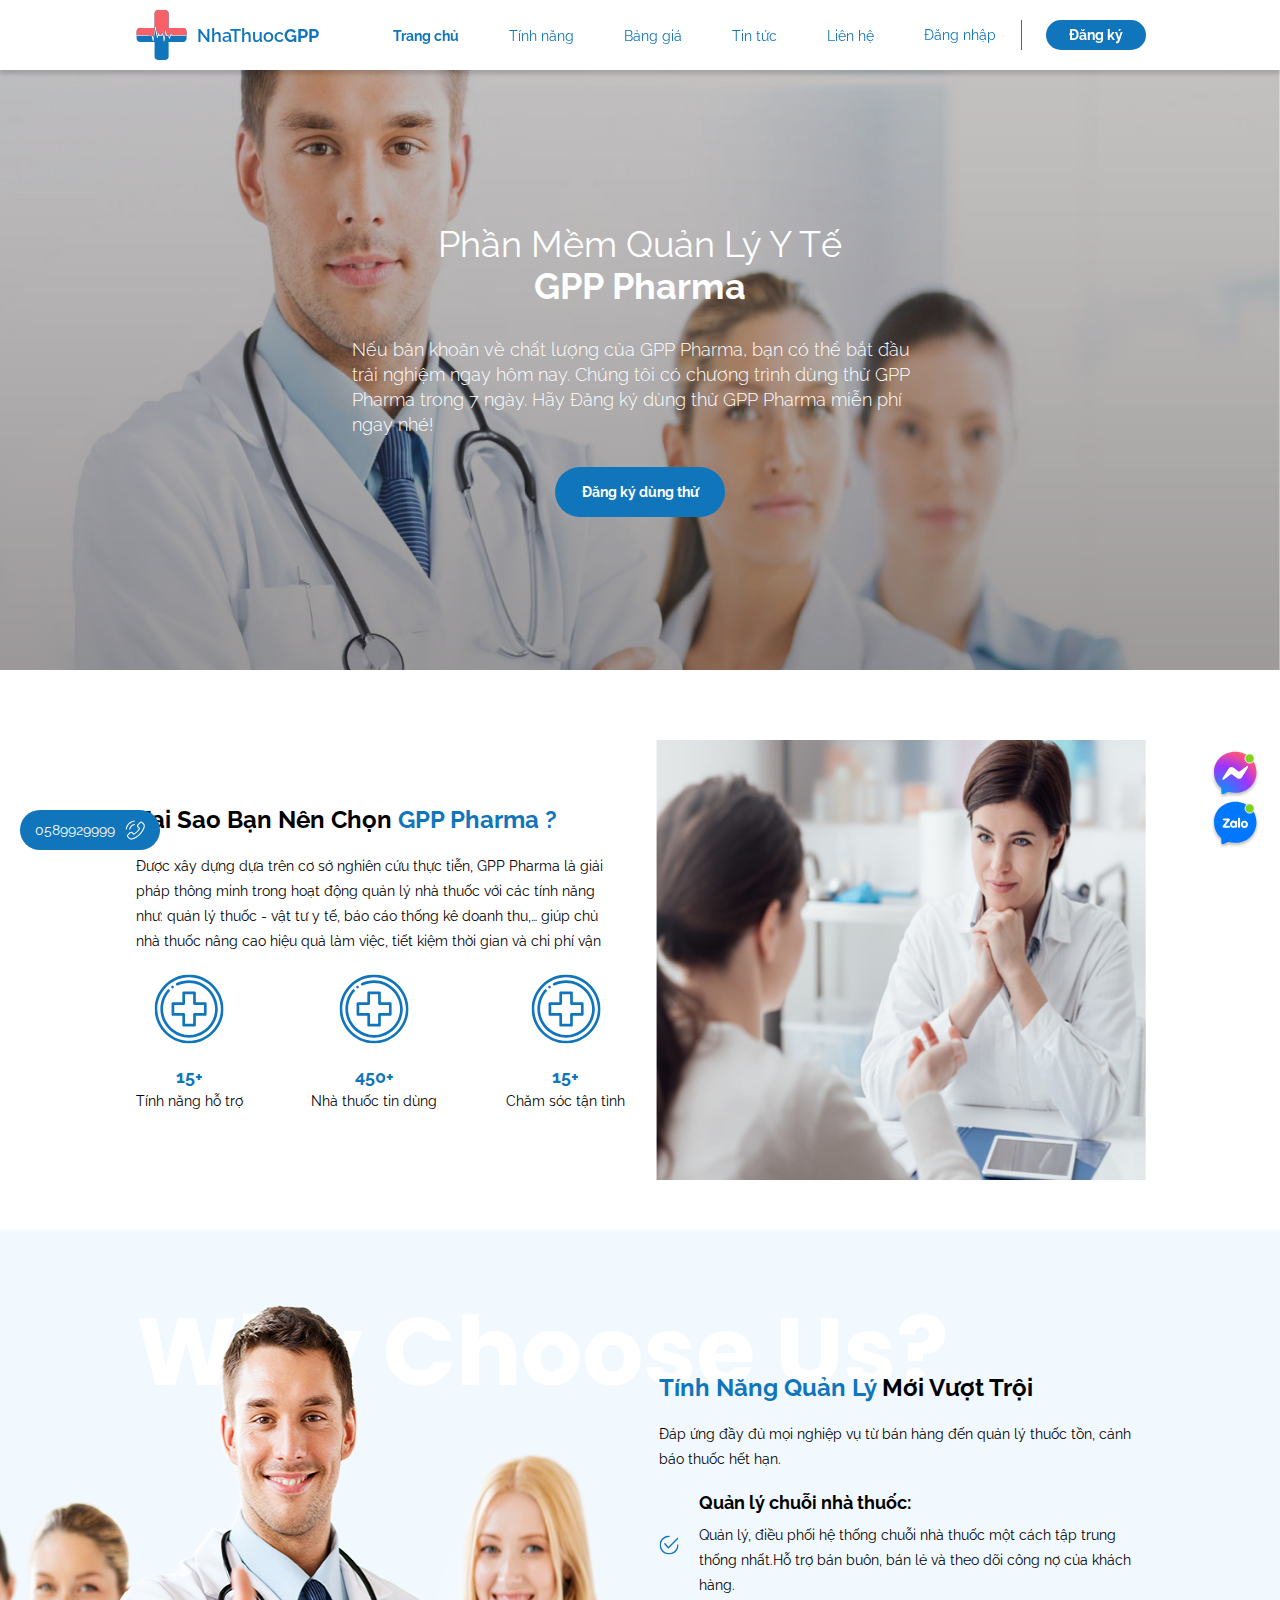
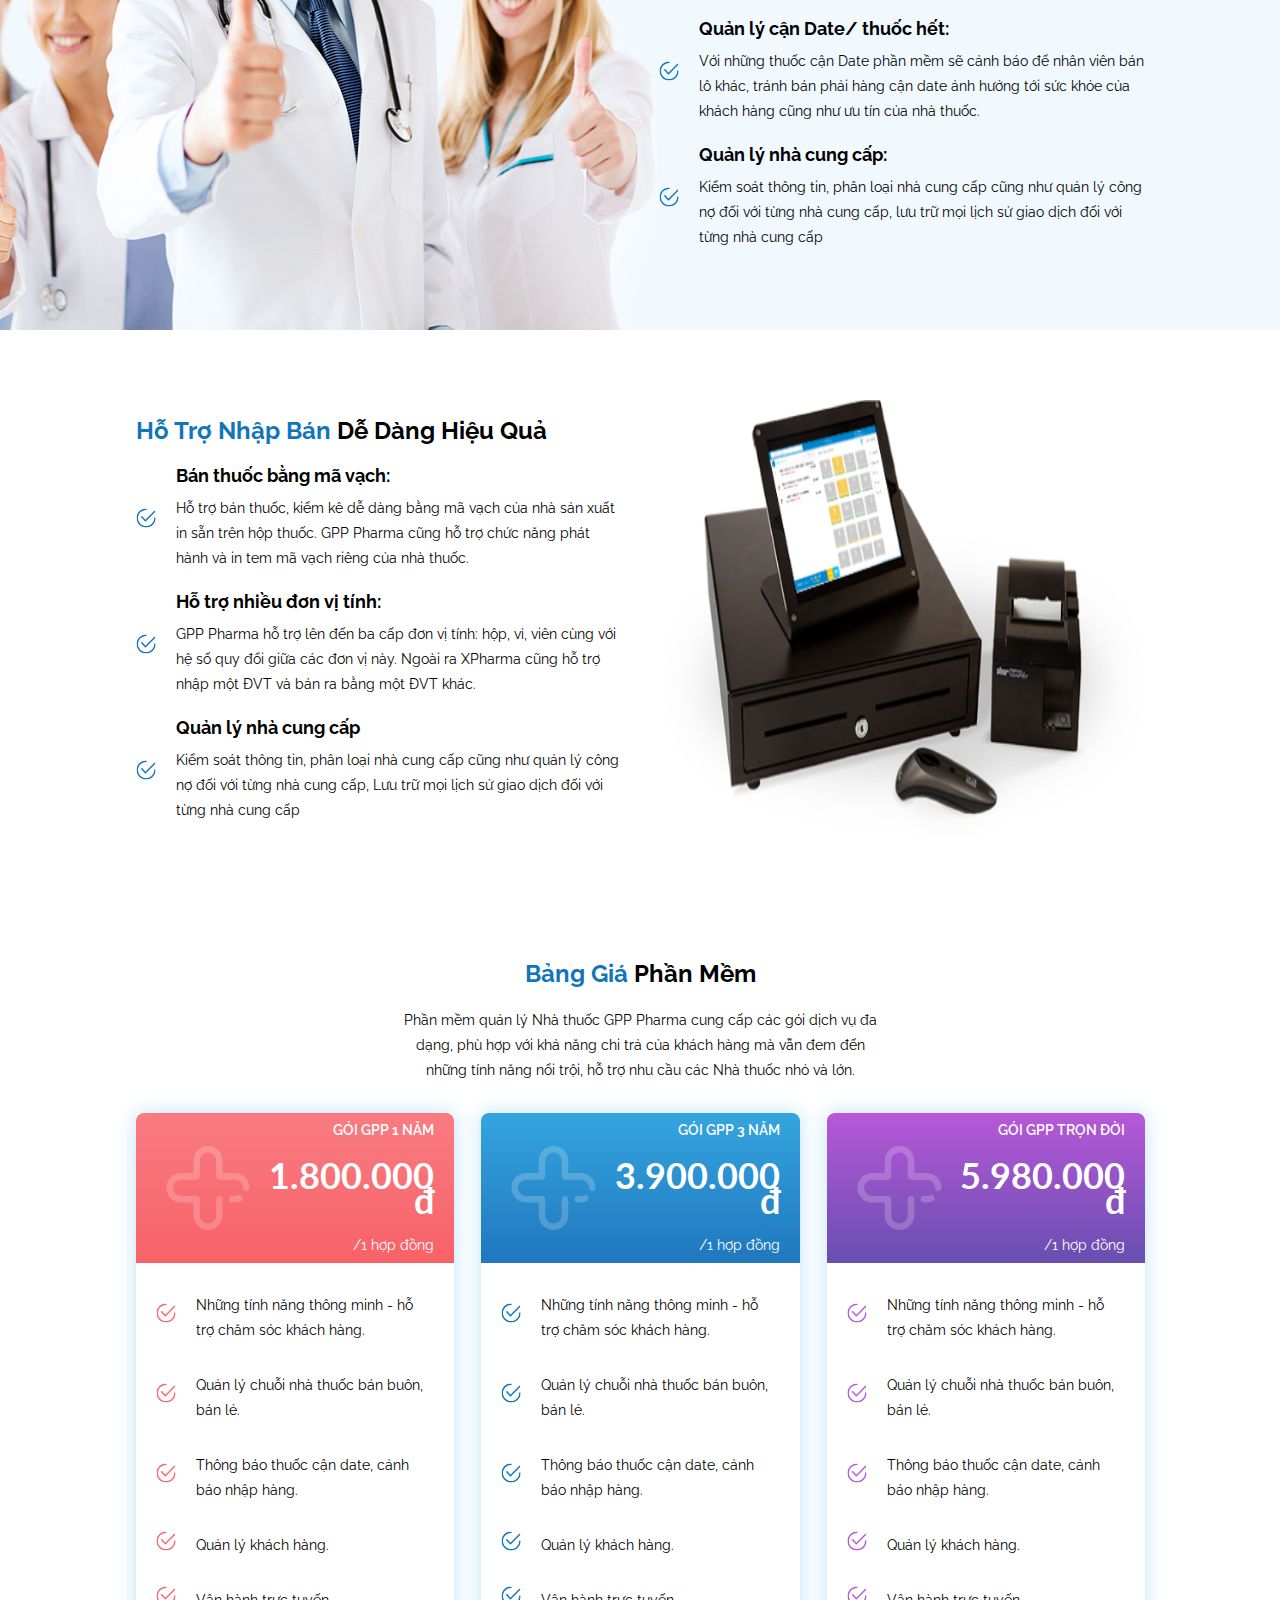
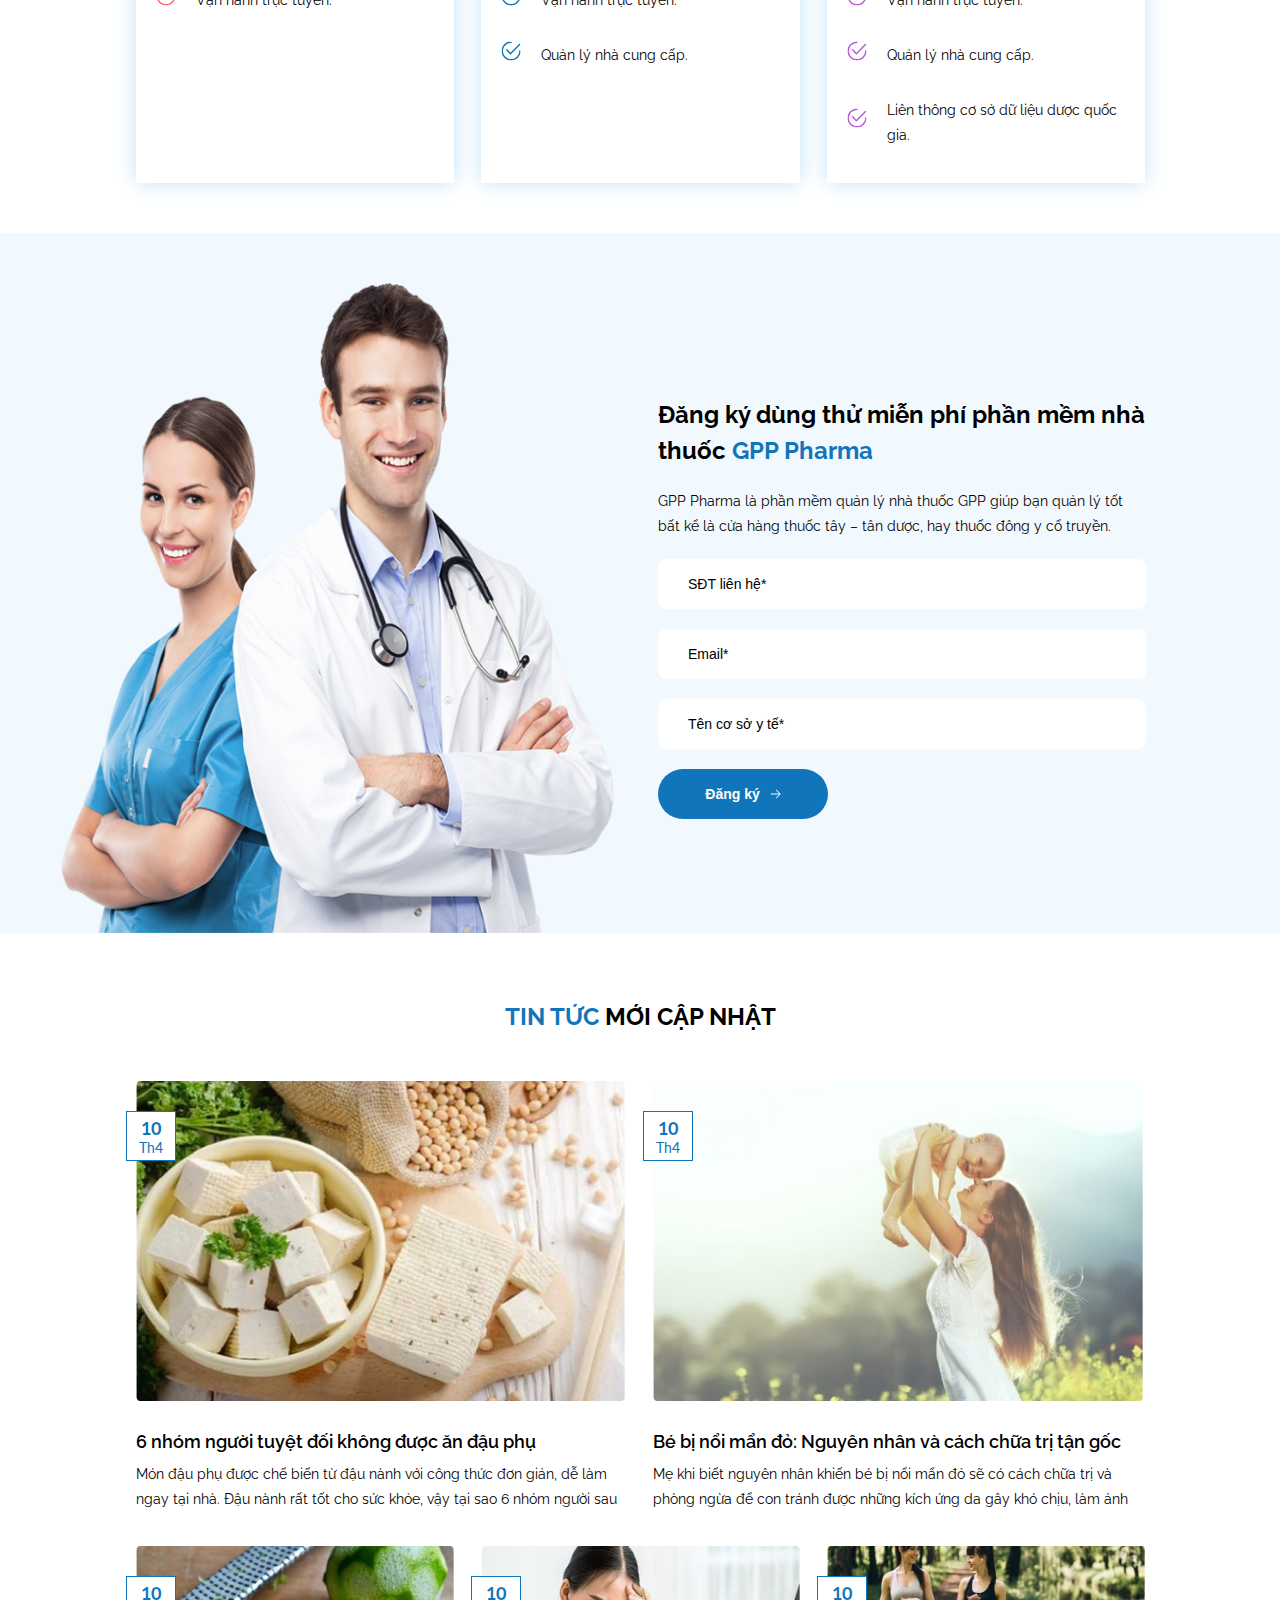
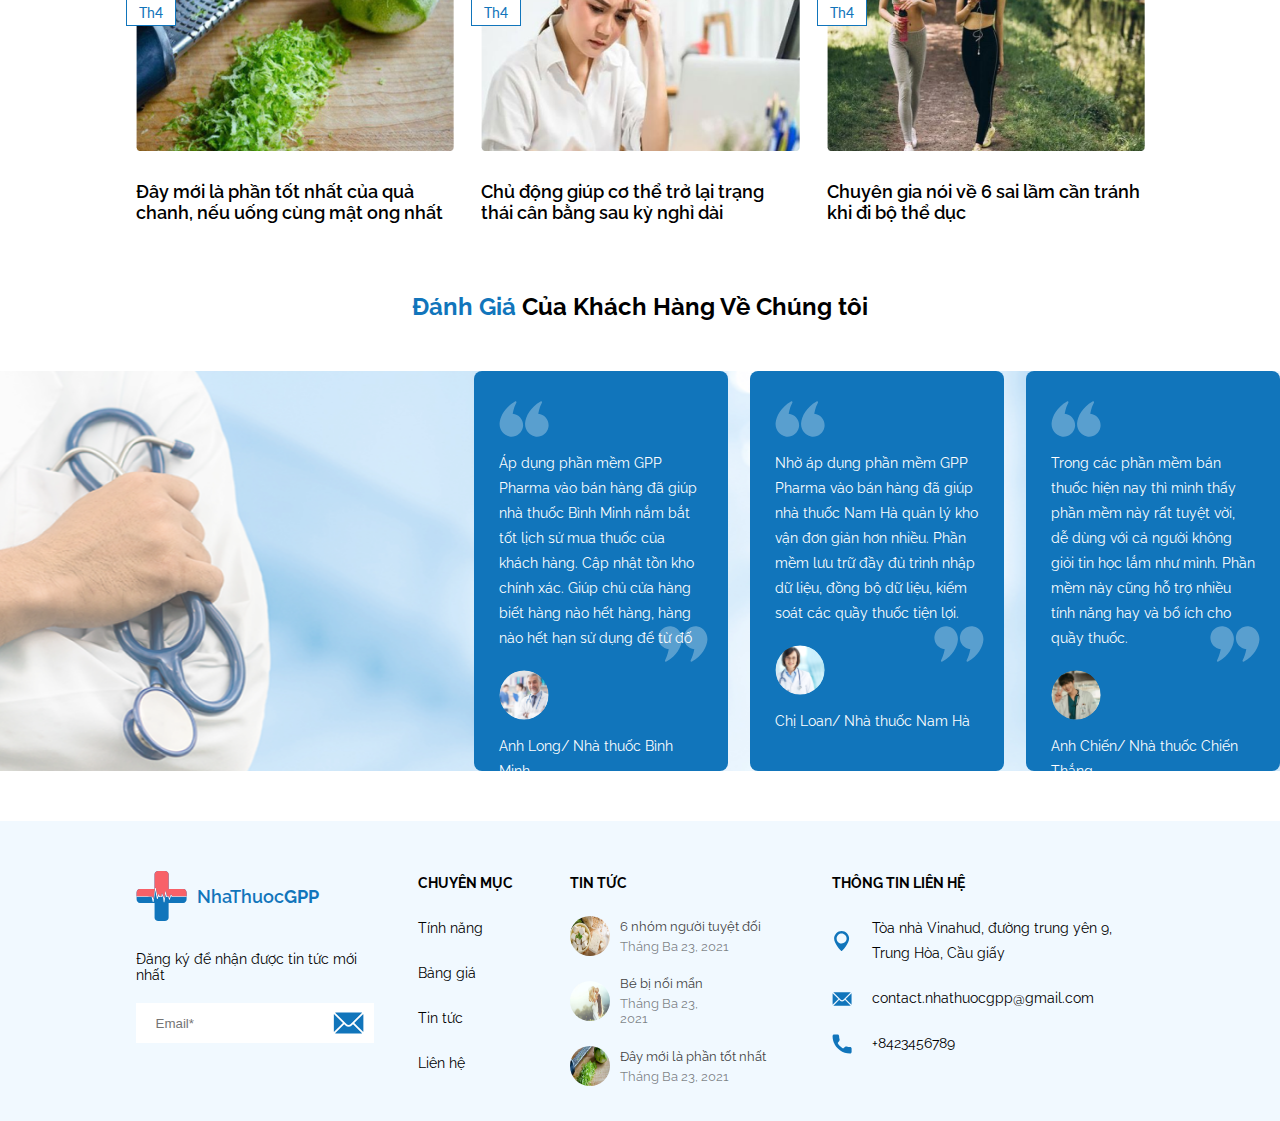
<file: index.html>
<!DOCTYPE html>
<html lang="en">
  <head>
    <meta charset="UTF-8" />
    <meta http-equiv="X-UA-Compatible" content="IE=edge" />
    <meta name="viewport" content="width=device-width, initial-scale=1.0" />
    <title>Home</title>
    <link rel="stylesheet" href="./css/main.css" />
    <link rel="stylesheet" href="./css/responsive.css" />
  </head>
  <body>
    <header class="padding flex">
      <div class="header-logo flex">
        <img src="./images/home/logo.svg" alt="" />
        <p>NhaThuoc<span>GPP</span></p>
      </div>
      <a href="#" class="user-res">
        <img src="./images/home/user-res.svg" alt="" />
      </a>
      <ul class="navigation flex">
        <li><a href="./index.html" class="active">Trang chủ</a></li>
        <li><a href="./Utilities.html">Tính năng</a></li>
        <li><a href="./PriceList.html">Bảng giá</a></li>
        <li><a href="./Article.html">Tin tức</a></li>
        <li><a href="./Contact.html">Liên hệ</a></li>
        <li class="flex">
          <!-- <div class="user flex">
            <img src="./images/home/user.svg" alt="" />
            <p>Nguyễn</p>
          </div> -->
          <a href="./SignIn.html" class="sign-out">
            <img src="./images/home/sign-out.svg" alt="" />
          </a>
          <a href="./SignIn.html">Đăng nhập</a>
          <a href="./SignUp.html" class="button">Đăng ký</a>
        </li>
      </ul>
    </header>

    <div class="chat-box">
      <img src="./images/home/mes.svg" alt="" class="mess" />
      <img src="./images/home/zalo.svg" alt="" class="zalo" />
    </div>

    <div class="call-now flex">
      <p>0589929999</p>
      <img src="./images/home/call-now.svg" alt="" />
    </div>

    <section class="header-res padding flex">
      <a class="home-icon" href="./index.html">
        <img src="./images/home/home.svg" alt="" />
      </a>
      <a class="add-user-icon" href="./SignUpGPP.html">
        <img src="./images/home/add-user .svg" alt="" />
      </a>
      <a class="phone-call-icon" href="./Contact.html">
        <img src="./images/home/phone-call.svg" alt="" />
      </a>
      <a class="chat-icon" href="#">
        <img src="./images/home/chat.svg" alt="" />
      </a>
      <p class="nav-icon" onclick="toggleNav()">
        <img src="./images/home/nav-icon.svg" alt="" />
      </p>
    </section>

    <section class="banner-home flex">
      <img src="./images/home/banner-home.png" alt="" />
      <div class="content flex">
        <p class="title">
          Phần Mềm Quản Lý Y Tế<br />
          <span>GPP Pharma</span>
        </p>
        <p class="description">
          Nếu băn khoăn về chất lượng của GPP Pharma, bạn có thể bắt đầu trải
          nghiệm ngay hôm nay. Chúng tôi có chương trình dùng thử GPP Pharma
          trong 7 ngày. Hãy Đăng ký dùng thử GPP Pharma miễn phí ngay nhé!
        </p>
        <a href="#" class="button">Đăng ký dùng thử</a>
      </div>
    </section>

    <section class="utilities-home">
      <div class="utilities-box padding flex active">
        <div class="image-box">
          <img src="./images/home/utilities-1.png" alt="" />
        </div>
        <div class="content">
          <p class="main-title">
            Tại Sao Bạn Nên Chọn <span>GPP Pharma ?</span>
          </p>
          <p class="description">
            Được xây dựng dựa trên cơ sở nghiên cứu thực tiễn, GPP Pharma là
            giải pháp thông minh trong hoạt động quản lý nhà thuốc với các tính
            năng như: quản lý thuốc - vật tư y tế, báo cáo thống kê doanh thu,…
            giúp chủ nhà thuốc nâng cao hiệu quả làm việc, tiết kiệm thời gian
            và chi phí vận hành.
          </p>
          <div class="why-choose-gpp flex">
            <div class="why-choose-box flex">
              <img src="./images/home/why-choose-gpp.svg" alt="" />
              <p class="title"><span>15+</span></p>
              <p>Tính năng hỗ trợ</p>
            </div>

            <div class="why-choose-box flex">
              <img src="./images/home/why-choose-gpp.svg" alt="" />
              <p class="title"><span>450+</span></p>
              <p>Nhà thuốc tin dùng</p>
            </div>

            <div class="why-choose-box flex">
              <img src="./images/home/why-choose-gpp.svg" alt="" />
              <p class="title"><span>15+</span></p>
              <p>Chăm sóc tận tình</p>
            </div>
          </div>
        </div>
      </div>

      <div class="utilities-box padding flex active-2">
        <p class="padding">Why Choose Us?</p>
        <div class="image-box">
          <img src="./images/home/quan-ly-vuot-troi.png" alt="" />
        </div>
        <div class="content">
          <p class="main-title"><span>Tính Năng Quản Lý</span> Mới Vượt Trội</p>
          <p class="description">
            Đáp ứng đầy đủ mọi nghiệp vụ từ bán hàng đến quản lý thuốc tồn, cảnh
            báo thuốc hết hạn.
          </p>
          <div class="utilities-list">
            <div class="item flex">
              <div class="image-box">
                <img src="./images/home/check.svg" alt="" />
              </div>
              <div class="content">
                <p class="title">Quản lý chuỗi nhà thuốc:</p>
                <p class="description">
                  Quản lý, điều phối hệ thống chuỗi nhà thuốc một cách tập trung
                  thống nhất.Hỗ trợ bán buôn, bán lẻ và theo dõi công nợ của
                  khách hàng.
                </p>
              </div>
            </div>

            <div class="item flex">
              <div class="image-box">
                <img src="./images/home/check.svg" alt="" />
              </div>
              <div class="content">
                <p class="title">Quản lý cận Date/ thuốc hết:</p>
                <p class="description">
                  Với những thuốc cận Date phần mềm sẽ cảnh báo để nhân viên bán
                  lô khác, tránh bán phải hàng cận date ảnh hưởng tới sức khỏe
                  của khách hàng cũng như ưu tín của nhà thuốc.
                </p>
              </div>
            </div>

            <div class="item flex">
              <div class="image-box">
                <img src="./images/home/check.svg" alt="" />
              </div>
              <div class="content">
                <p class="title">Quản lý nhà cung cấp:</p>
                <p class="description">
                  Kiểm soát thông tin, phân loại nhà cung cấp cũng như quản lý
                  công nợ đối với từng nhà cung cấp, lưu trữ mọi lịch sử giao
                  dịch đối với từng nhà cung cấp
                </p>
              </div>
            </div>
          </div>
        </div>
      </div>

      <div class="utilities-box padding flex active">
        <div class="image-box">
          <img src="./images/home/utilities-3.png" alt="" />
        </div>
        <div class="content">
          <p class="main-title">
            <span>Hỗ Trợ Nhập Bán</span> Dễ Dàng Hiệu Quả
          </p>
          <div class="utilities-list">
            <div class="item flex">
              <div class="image-box">
                <img src="./images/home/check.svg" alt="" />
              </div>
              <div class="content">
                <p class="title">Bán thuốc bằng mã vạch:</p>
                <p class="description">
                  Hỗ trợ bán thuốc, kiểm kê dễ dàng bằng mã vạch của nhà sản
                  xuất in sẵn trên hộp thuốc. GPP Pharma cũng hỗ trợ chức năng
                  phát hành và in tem mã vạch riêng của nhà thuốc.
                </p>
              </div>
            </div>

            <div class="item flex">
              <div class="image-box">
                <img src="./images/home/check.svg" alt="" />
              </div>
              <div class="content">
                <p class="title">Hỗ trợ nhiều đơn vị tính:</p>
                <p class="description">
                  GPP Pharma hỗ trợ lên đến ba cấp đơn vị tính: hộp, vỉ, viên
                  cùng với hệ số quy đổi giữa các đơn vị này. Ngoài ra XPharma
                  cũng hỗ trợ nhập một ĐVT và bán ra bằng một ĐVT khác.
                </p>
              </div>
            </div>

            <div class="item flex">
              <div class="image-box">
                <img src="./images/home/check.svg" alt="" />
              </div>
              <div class="content">
                <p class="title">Quản lý nhà cung cấp</p>
                <p class="description">
                  Kiểm soát thông tin, phân loại nhà cung cấp cũng như quản lý
                  công nợ đối với từng nhà cung cấp, Lưu trữ mọi lịch sử giao
                  dịch đối với từng nhà cung cấp
                </p>
              </div>
            </div>
          </div>
        </div>
      </div>
    </section>

    <section class="price-list-container padding flex">
      <div class="content-main">
        <p class="main-title"><span>Bảng Giá</span> Phần Mềm</p>
        <p class="description">
          Phần mềm quản lý Nhà thuốc GPP Pharma cung cấp các gói dịch vụ đa
          dạng, phù hợp với khả năng chi trả của khách hàng mà vẫn đem đến những
          tính năng nổi trội, hỗ trợ nhu cầu các Nhà thuốc nhỏ và lớn.
        </p>
      </div>
      <div class="price-list flex">
        <div class="price-box active">
          <div class="content-box flex">
            <div class="image-box">
              <img src="./images/home/logo-price.svg" alt="" />
            </div>
            <div class="content">
              <p>GÓI GPP 1 NĂM</p>
              <p class="price">1.800.000 đ</p>
              <p>/1 hợp đồng</p>
            </div>
          </div>
          <div class="utilities-list">
            <div class="item flex">
              <div class="image-box">
                <img src="./images/home/pink-check.svg" alt="" />
              </div>
              <div class="content">
                <p class="description">
                  Những tính năng thông minh - hỗ trợ chăm sóc khách hàng.
                </p>
              </div>
            </div>

            <div class="item flex">
              <div class="image-box">
                <img src="./images/home/pink-check.svg" alt="" />
              </div>
              <div class="content">
                <p class="description">
                  Quản lý chuỗi nhà thuốc bán buôn, bán lẻ.
                </p>
              </div>
            </div>

            <div class="item flex">
              <div class="image-box">
                <img src="./images/home/pink-check.svg" alt="" />
              </div>
              <div class="content">
                <p class="description">
                  Thông báo thuốc cận date, cảnh báo nhập hàng.
                </p>
              </div>
            </div>

            <div class="item flex">
              <div class="image-box">
                <img src="./images/home/pink-check.svg" alt="" />
              </div>
              <div class="content">
                <p class="description">Quản lý khách hàng.</p>
              </div>
            </div>

            <div class="item flex">
              <div class="image-box">
                <img src="./images/home/pink-check.svg" alt="" />
              </div>
              <div class="content">
                <p class="description">Vận hành trực tuyến.</p>
              </div>
            </div>
          </div>
        </div>

        <div class="price-box">
          <div class="content-box flex">
            <div class="image-box">
              <img src="./images/home/logo-price.svg" alt="" />
            </div>
            <div class="content">
              <p>GÓI GPP 3 NĂM</p>
              <p class="price">3.900.000 đ</p>
              <p>/1 hợp đồng</p>
            </div>
          </div>
          <div class="utilities-list">
            <div class="item flex">
              <div class="image-box">
                <img src="./images/home/check.svg" alt="" />
              </div>
              <div class="content">
                <p class="description">
                  Những tính năng thông minh - hỗ trợ chăm sóc khách hàng.
                </p>
              </div>
            </div>

            <div class="item flex">
              <div class="image-box">
                <img src="./images/home/check.svg" alt="" />
              </div>
              <div class="content">
                <p class="description">
                  Quản lý chuỗi nhà thuốc bán buôn, bán lẻ.
                </p>
              </div>
            </div>

            <div class="item flex">
              <div class="image-box">
                <img src="./images/home/check.svg" alt="" />
              </div>
              <div class="content">
                <p class="description">
                  Thông báo thuốc cận date, cảnh báo nhập hàng.
                </p>
              </div>
            </div>

            <div class="item flex">
              <div class="image-box">
                <img src="./images/home/check.svg" alt="" />
              </div>
              <div class="content">
                <p class="description">Quản lý khách hàng.</p>
              </div>
            </div>

            <div class="item flex">
              <div class="image-box">
                <img src="./images/home/check.svg" alt="" />
              </div>
              <div class="content">
                <p class="description">Vận hành trực tuyến.</p>
              </div>
            </div>
            <div class="item flex">
              <div class="image-box">
                <img src="./images/home/check.svg" alt="" />
              </div>
              <div class="content">
                <p class="description">Quản lý nhà cung cấp.</p>
              </div>
            </div>
          </div>
        </div>

        <div class="price-box">
          <div class="content-box flex">
            <div class="image-box">
              <img src="./images/home/logo-price.svg" alt="" />
            </div>
            <div class="content">
              <p>GÓI GPP TRỌN ĐỜI</p>
              <p class="price">5.980.000 đ</p>
              <p>/1 hợp đồng</p>
            </div>
          </div>
          <div class="utilities-list">
            <div class="item flex">
              <div class="image-box">
                <img src="./images/home/purple-check.svg" alt="" />
              </div>
              <div class="content">
                <p class="description">
                  Những tính năng thông minh - hỗ trợ chăm sóc khách hàng.
                </p>
              </div>
            </div>

            <div class="item flex">
              <div class="image-box">
                <img src="./images/home/purple-check.svg" alt="" />
              </div>
              <div class="content">
                <p class="description">
                  Quản lý chuỗi nhà thuốc bán buôn, bán lẻ.
                </p>
              </div>
            </div>

            <div class="item flex">
              <div class="image-box">
                <img src="./images/home/purple-check.svg" alt="" />
              </div>
              <div class="content">
                <p class="description">
                  Thông báo thuốc cận date, cảnh báo nhập hàng.
                </p>
              </div>
            </div>

            <div class="item flex">
              <div class="image-box">
                <img src="./images/home/purple-check.svg" alt="" />
              </div>
              <div class="content">
                <p class="description">Quản lý khách hàng.</p>
              </div>
            </div>

            <div class="item flex">
              <div class="image-box">
                <img src="./images/home/purple-check.svg" alt="" />
              </div>
              <div class="content">
                <p class="description">Vận hành trực tuyến.</p>
              </div>
            </div>
            <div class="item flex">
              <div class="image-box">
                <img src="./images/home/purple-check.svg" alt="" />
              </div>
              <div class="content">
                <p class="description">Quản lý nhà cung cấp.</p>
              </div>
            </div>
            <div class="item flex">
              <div class="image-box">
                <img src="./images/home/purple-check.svg" alt="" />
              </div>
              <div class="content">
                <p class="description">
                  Liên thông cơ sở dữ liệu dược quốc gia.
                </p>
              </div>
            </div>
          </div>
        </div>
      </div>
    </section>

    <section class="sign-up-container padding flex">
      <div class="image-box">
        <img src="./images/home/sign-up.png" alt="" />
      </div>
      <div class="sign-up-form">
        <p class="main-title">
          Đăng ký dùng thử miễn phí phần mềm nhà thuốc <span>GPP Pharma</span>
        </p>
        <p class="description">
          GPP Pharma là phần mềm quản lý nhà thuốc GPP giúp bạn quản lý tốt bất
          kể là cửa hàng thuốc tây – tân dược, hay thuốc đông y cổ truyền.
        </p>
        <form>
          <input type="text" placeholder="SĐT liên hệ*" />
          <input type="email" placeholder="Email*" />
          <input type="text" placeholder="Tên cơ sở y tế*" />
          <button class="button flex">
            <p>Đăng ký</p>
            <img src="./images/home/to-right.svg" alt="" />
          </button>
        </form>
      </div>
    </section>

    <section class="articles-home padding">
      <p class="main-title"><span>TIN TỨC</span> MỚI CẬP NHẬT</p>
      <div class="article-box flex">
        <div class="article">
          <div class="image-box">
            <img src="./images/home/article-1.png" alt="" />
            <div class="date-box">
              <p>10</p>
              <p>Th4</p>
            </div>
          </div>
          <div class="content">
            <p class="title">6 nhóm người tuyệt đối không được ăn đậu phụ</p>
            <p class="description">
              Món đậu phụ được chế biến từ đậu nành với công thức đơn giản, dễ
              làm ngay tại nhà. Đậu nành rất tốt cho sức khỏe, vậy tại sao 6
              nhóm người sau lại cần kiêng đậu phụ?
            </p>
          </div>
        </div>

        <div class="article active">
          <div class="image-box">
            <img src="./images/home/article-2.png" alt="" />
            <div class="date-box">
              <p>10</p>
              <p>Th4</p>
            </div>
          </div>
          <div class="content">
            <p class="title">
              Bé bị nổi mẩn đỏ: Nguyên nhân và cách chữa trị tận gốc
            </p>
            <p class="description">
              Mẹ khi biết nguyên nhân khiến bé bị nổi mẩn đỏ sẽ có cách chữa trị
              và phòng ngừa để con tránh được những kích ứng da gây khó chịu,
              làm ảnh hưởng tới khả năng...
            </p>
          </div>
        </div>

        <div class="article">
          <div class="image-box">
            <img src="./images/home/article-3.png" alt="" />
            <div class="date-box">
              <p>10</p>
              <p>Th4</p>
            </div>
          </div>
          <div class="content">
            <p class="title">
              Đây mới là phần tốt nhất của quả chanh, nếu uống cùng mật ong nhất
              định không...
            </p>
            <p class="description">
              Món đậu phụ được chế biến từ đậu nành với công thức đơn giản, dễ
              làm ngay tại nhà. Đậu nành rất tốt cho sức khỏe, vậy tại sao 6
              nhóm người sau lại cần kiêng đậu phụ?
            </p>
          </div>
        </div>

        <div class="article">
          <div class="image-box">
            <img src="./images/home/article-4.png" alt="" />
            <div class="date-box">
              <p>10</p>
              <p>Th4</p>
            </div>
          </div>
          <div class="content">
            <p class="title">
              Chủ động giúp cơ thể trở lại trạng thái cân bằng sau kỳ nghỉ dài
            </p>
            <p class="description">
              Món đậu phụ được chế biến từ đậu nành với công thức đơn giản, dễ
              làm ngay tại nhà. Đậu nành rất tốt cho sức khỏe, vậy tại sao 6
              nhóm người sau lại cần kiêng đậu phụ?
            </p>
          </div>
        </div>

        <div class="article active">
          <div class="image-box">
            <img src="./images/home/article-5.png" alt="" />
            <div class="date-box">
              <p>10</p>
              <p>Th4</p>
            </div>
          </div>
          <div class="content">
            <p class="title">
              Chuyên gia nói về 6 sai lầm cần tránh khi đi bộ thể dục
            </p>
            <p class="description">
              Món đậu phụ được chế biến từ đậu nành với công thức đơn giản, dễ
              làm ngay tại nhà. Đậu nành rất tốt cho sức khỏe, vậy tại sao 6
              nhóm người sau lại cần kiêng đậu phụ?
            </p>
          </div>
        </div>
      </div>
    </section>

    <section class="evaluate-home">
      <p class="main-title">
        <span>Đánh Giá</span> Của Khách Hàng Về Chúng tôi
      </p>
      <div class="evaluate-box flex">
        <div class="evaluate-list flex">
          <div class="evaluate">
            <img src="./images/home/phay.svg" alt="" />
            <img src="./images/home/phay.svg" alt="" />

            <p class="description">
              Áp dụng phần mềm GPP Pharma vào bán hàng đã giúp nhà thuốc Bình
              Minh nắm bắt tốt lịch sử mua thuốc của khách hàng. Cập nhật tồn
              kho chính xác. Giúp chủ cửa hàng biết hàng nào hết hàng, hàng nào
              hết hạn sử dụng để từ đố dự trù và chuyển giao hàng hóa.
            </p>
            <img src="./images/home/eva-1.svg" alt="" class="person" />
            <p class="author">Anh Long/ Nhà thuốc Bình Minh</p>
          </div>

          <div class="evaluate">
            <img src="./images/home/phay.svg" alt="" />
            <img src="./images/home/phay.svg" alt="" />

            <p class="description">
              Nhờ áp dụng phần mềm GPP Pharma vào bán hàng đã giúp nhà thuốc Nam
              Hà quản lý kho vận đơn giản hơn nhiều. Phần mềm lưu trữ đầy đủ
              trình nhập dữ liệu, đồng bộ dữ liệu, kiểm soát các quầy thuốc tiện
              lợi.
            </p>
            <img src="./images/home/eva-2.svg" alt="" class="person" />
            <p class="author">Chị Loan/ Nhà thuốc Nam Hà</p>
          </div>

          <div class="evaluate">
            <img src="./images/home/phay.svg" alt="" />
            <img src="./images/home/phay.svg" alt="" />

            <p class="description">
              Trong các phần mềm bán thuốc hiện nay thì mình thấy phần mềm này
              rất tuyệt vời, dễ dùng với cả người không giỏi tin học lắm như
              mình. Phần mềm này cũng hỗ trợ nhiều tính năng hay và bổ ích cho
              quầy thuốc.
            </p>
            <img src="./images/home/eva-3.svg" alt="" class="person" />
            <p class="author">Anh Chiến/ Nhà thuốc Chiến Thắng</p>
          </div>
        </div>
      </div>
    </section>

    <footer class="padding flex">
      <div class="logo-footer flex">
        <div class="footer-logo flex">
          <img src="./images/home/logo.svg" alt="" />
          <p>NhaThuoc<span>GPP</span></p>
        </div>
        <div class="sign-up-footer">
          <p>Đăng ký để nhận được tin tức mới nhất</p>
          <form class="flex">
            <input type="text" placeholder="Email*" />
            <img src="./images/home/mail-footer.svg" alt="" />
          </form>
        </div>
      </div>
      <div class="contact-footer active">
        <p>Thông tin liên hệ</p>
        <div class="address flex">
          <img src="./images/home/address.svg" alt="" />
          <p>Tòa nhà Vinahud, đường trung yên 9, Trung Hòa, Cầu giấy</p>
        </div>
        <div class="email flex">
          <img src="./images/home/mail-footer.svg" alt="" />
          <p>contact.nhathuocgpp@gmail.com</p>
        </div>
        <div class="phone flex">
          <img src="./images/home/phone.svg" alt="" />
          <p>+8423456789</p>
        </div>
      </div>
      <div class="categories">
        <p>CHUYÊN MỤC</p>
        <ul>
          <li>
            <a href="#">Tính năng</a>
          </li>
          <li>
            <a href="#">Bảng giá</a>
          </li>
          <li>
            <a href="#">Tin tức</a>
          </li>
          <li>
            <a href="#">Liên hệ</a>
          </li>
        </ul>
      </div>

      <div class="articles-footer flex">
        <p>TIN TỨC</p>
        <div class="article flex">
          <div class="image-box">
            <img src="./images/home/article-1.png" alt="" />
          </div>
          <div class="content">
            <p class="title">6 nhóm người tuyệt đối không...</p>
            <p class="date">Tháng Ba 23, 2021</p>
          </div>
        </div>

        <div class="article flex">
          <div class="image-box">
            <img src="./images/home/article-2.png" alt="" />
          </div>
          <div class="content">
            <p class="title">Bé bị nổi mẩn đỏ...</p>
            <p class="date">Tháng Ba 23, 2021</p>
          </div>
        </div>

        <div class="article flex">
          <div class="image-box">
            <img src="./images/home/article-3.png" alt="" />
          </div>
          <div class="content">
            <p class="title">Đây mới là phần tốt nhất của quả...</p>
            <p class="date">Tháng Ba 23, 2021</p>
          </div>
        </div>
      </div>

      <div class="contact-footer">
        <p>Thông tin liên hệ</p>
        <div class="address flex">
          <img src="./images/home/address.svg" alt="" />
          <p>Tòa nhà Vinahud, đường trung yên 9, Trung Hòa, Cầu giấy</p>
        </div>
        <div class="email flex">
          <img src="./images/home/mail-footer.svg" alt="" />
          <p>contact.nhathuocgpp@gmail.com</p>
        </div>
        <div class="phone flex">
          <img src="./images/home/phone.svg" alt="" />
          <p>+8423456789</p>
        </div>
      </div>
      <p class="reserved-res">
        © 2020 nhathuocgpp.com.vn. All Rights Reserved. Develop by
        <a href="https://vgasoft.vn/">VGA SOFT</a>
        Design
      </p>
    </footer>

    <script src="./index.js"></script>
  </body>
</html>
</file>
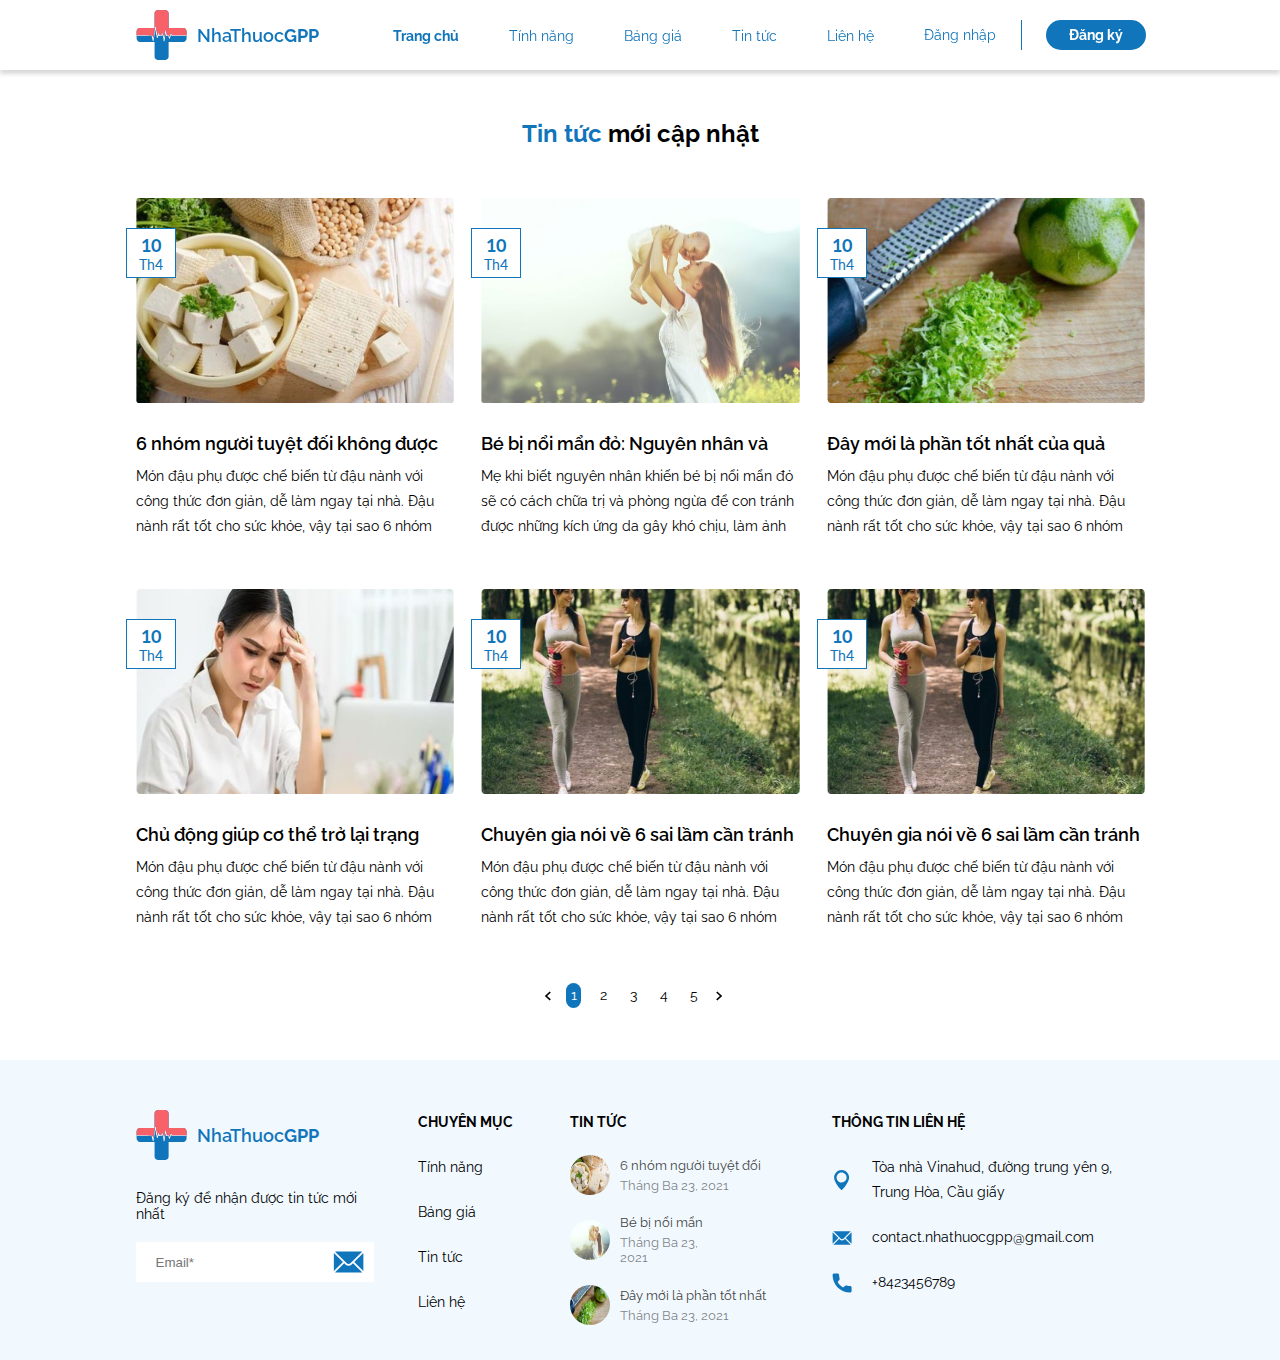
<file: Article.html>
<!DOCTYPE html>
<html lang="en">
  <head>
    <meta charset="UTF-8" />
    <meta http-equiv="X-UA-Compatible" content="IE=edge" />
    <meta name="viewport" content="width=device-width, initial-scale=1.0" />
    <title>Articles</title>
    <link rel="stylesheet" href="./css/main.css" />
    <link rel="stylesheet" href="./css/responsive.css" />
  </head>
  <body>
    <header class="padding flex">
      <div class="header-logo flex">
        <img src="./images/home/logo.svg" alt="" />
        <p>NhaThuoc<span>GPP</span></p>
      </div>
      <a href="#" class="user-res">
        <img src="./images/home/user-res.svg" alt="" />
      </a>
      <ul class="navigation flex">
        <li><a href="./index.html" class="active">Trang chủ</a></li>
        <li><a href="./Utilities.html">Tính năng</a></li>
        <li><a href="./PriceList.html">Bảng giá</a></li>
        <li><a href="./Article.html">Tin tức</a></li>
        <li><a href="./Contact.html">Liên hệ</a></li>
        <li class="flex">
          <!-- <div class="user flex">
            <img src="./images/home/user.svg" alt="" />
            <p>Nguyễn</p>
          </div> -->
          <a href="./SignIn.html" class="sign-out">
            <img src="./images/home/sign-out.svg" alt="" />
          </a>
          <a href="./SignIn.html">Đăng nhập</a>
          <a href="./SignUp.html" class="button">Đăng ký</a>
        </li>
      </ul>
    </header>

    <section class="header-res padding flex">
      <a class="home-icon" href="./index.html">
        <img src="./images/home/home.svg" alt="" />
      </a>
      <a class="add-user-icon" href="./SignUpGPP.html">
        <img src="./images/home/add-user .svg" alt="" />
      </a>
      <a class="phone-call-icon" href="./Contact.html">
        <img src="./images/home/phone-call.svg" alt="" />
      </a>
      <a class="chat-icon" href="#">
        <img src="./images/home/chat.svg" alt="" />
      </a>
      <p class="nav-icon" onclick="toggleNav()">
        <img src="./images/home/nav-icon.svg" alt="" />
      </p>
    </section>

    <section class="article-page padding">
      <p class="main-title"><span>Tin tức</span> mới cập nhật</p>
      <div class="article-box flex">
        <div class="article">
          <div class="image-box">
            <a href="./ArticleDetails.html">
              <img src="./images/home/article-1.png" alt="" />
            </a>
            <div class="date-box">
              <p>10</p>
              <p>Th4</p>
            </div>
          </div>
          <div class="content">
            <p class="title">6 nhóm người tuyệt đối không được ăn đậu phụ</p>
            <p class="description">
              Món đậu phụ được chế biến từ đậu nành với công thức đơn giản, dễ
              làm ngay tại nhà. Đậu nành rất tốt cho sức khỏe, vậy tại sao 6
              nhóm người sau lại cần kiêng đậu phụ?
            </p>
          </div>
        </div>

        <div class="article">
          <div class="image-box">
            <img src="./images/home/article-2.png" alt="" />
            <div class="date-box">
              <p>10</p>
              <p>Th4</p>
            </div>
          </div>
          <div class="content">
            <p class="title">
              Bé bị nổi mẩn đỏ: Nguyên nhân và cách chữa trị tận gốc
            </p>
            <p class="description">
              Mẹ khi biết nguyên nhân khiến bé bị nổi mẩn đỏ sẽ có cách chữa trị
              và phòng ngừa để con tránh được những kích ứng da gây khó chịu,
              làm ảnh hưởng tới khả năng...
            </p>
          </div>
        </div>

        <div class="article active">
          <div class="image-box">
            <img src="./images/home/article-3.png" alt="" />
            <div class="date-box">
              <p>10</p>
              <p>Th4</p>
            </div>
          </div>
          <div class="content">
            <p class="title">
              Đây mới là phần tốt nhất của quả chanh, nếu uống cùng mật ong nhất
              định không...
            </p>
            <p class="description">
              Món đậu phụ được chế biến từ đậu nành với công thức đơn giản, dễ
              làm ngay tại nhà. Đậu nành rất tốt cho sức khỏe, vậy tại sao 6
              nhóm người sau lại cần kiêng đậu phụ?
            </p>
          </div>
        </div>

        <div class="article">
          <div class="image-box">
            <img src="./images/home/article-4.png" alt="" />
            <div class="date-box">
              <p>10</p>
              <p>Th4</p>
            </div>
          </div>
          <div class="content">
            <p class="title">
              Chủ động giúp cơ thể trở lại trạng thái cân bằng sau kỳ nghỉ dài
            </p>
            <p class="description">
              Món đậu phụ được chế biến từ đậu nành với công thức đơn giản, dễ
              làm ngay tại nhà. Đậu nành rất tốt cho sức khỏe, vậy tại sao 6
              nhóm người sau lại cần kiêng đậu phụ?
            </p>
          </div>
        </div>

        <div class="article">
          <div class="image-box">
            <img src="./images/home/article-5.png" alt="" />
            <div class="date-box">
              <p>10</p>
              <p>Th4</p>
            </div>
          </div>
          <div class="content">
            <p class="title">
              Chuyên gia nói về 6 sai lầm cần tránh khi đi bộ thể dục
            </p>
            <p class="description">
              Món đậu phụ được chế biến từ đậu nành với công thức đơn giản, dễ
              làm ngay tại nhà. Đậu nành rất tốt cho sức khỏe, vậy tại sao 6
              nhóm người sau lại cần kiêng đậu phụ?
            </p>
          </div>
        </div>

        <div class="article active">
          <div class="image-box">
            <img src="./images/home/article-5.png" alt="" />
            <div class="date-box">
              <p>10</p>
              <p>Th4</p>
            </div>
          </div>
          <div class="content">
            <p class="title">
              Chuyên gia nói về 6 sai lầm cần tránh khi đi bộ thể dục
            </p>
            <p class="description">
              Món đậu phụ được chế biến từ đậu nành với công thức đơn giản, dễ
              làm ngay tại nhà. Đậu nành rất tốt cho sức khỏe, vậy tại sao 6
              nhóm người sau lại cần kiêng đậu phụ?
            </p>
          </div>
        </div>

        <ul class="pagination padding flex">
          <li>
            <img src="./images/articles/to-left.svg" alt="" />
          </li>
          <li class="active"><p>1</p></li>
          <li><p>2</p></li>
          <li><p>3</p></li>
          <li><p>4</p></li>
          <li><p>5</p></li>
          <li><img src="./images/articles/to-right.svg" alt="" /></li>
        </ul>
      </div>
    </section>

    <footer class="padding flex">
      <div class="logo-footer flex">
        <div class="footer-logo flex">
          <img src="./images/home/logo.svg" alt="" />
          <p>NhaThuoc<span>GPP</span></p>
        </div>
        <div class="sign-up-footer">
          <p>Đăng ký để nhận được tin tức mới nhất</p>
          <form class="flex">
            <input type="text" placeholder="Email*" />
            <img src="./images/home/mail-footer.svg" alt="" />
          </form>
        </div>
      </div>
      <div class="contact-footer active">
        <p>Thông tin liên hệ</p>
        <div class="address flex">
          <img src="./images/home/address.svg" alt="" />
          <p>Tòa nhà Vinahud, đường trung yên 9, Trung Hòa, Cầu giấy</p>
        </div>
        <div class="email flex">
          <img src="./images/home/mail-footer.svg" alt="" />
          <p>contact.nhathuocgpp@gmail.com</p>
        </div>
        <div class="phone flex">
          <img src="./images/home/phone.svg" alt="" />
          <p>+8423456789</p>
        </div>
      </div>
      <div class="categories">
        <p>CHUYÊN MỤC</p>
        <ul>
          <li>
            <a href="#">Tính năng</a>
          </li>
          <li>
            <a href="#">Bảng giá</a>
          </li>
          <li>
            <a href="#">Tin tức</a>
          </li>
          <li>
            <a href="#">Liên hệ</a>
          </li>
        </ul>
      </div>

      <div class="articles-footer flex">
        <p>TIN TỨC</p>
        <div class="article flex">
          <div class="image-box">
            <img src="./images/home/article-1.png" alt="" />
          </div>
          <div class="content">
            <p class="title">6 nhóm người tuyệt đối không...</p>
            <p class="date">Tháng Ba 23, 2021</p>
          </div>
        </div>

        <div class="article flex">
          <div class="image-box">
            <img src="./images/home/article-2.png" alt="" />
          </div>
          <div class="content">
            <p class="title">Bé bị nổi mẩn đỏ...</p>
            <p class="date">Tháng Ba 23, 2021</p>
          </div>
        </div>

        <div class="article flex">
          <div class="image-box">
            <img src="./images/home/article-3.png" alt="" />
          </div>
          <div class="content">
            <p class="title">Đây mới là phần tốt nhất của quả...</p>
            <p class="date">Tháng Ba 23, 2021</p>
          </div>
        </div>
      </div>

      <div class="contact-footer">
        <p>Thông tin liên hệ</p>
        <div class="address flex">
          <img src="./images/home/address.svg" alt="" />
          <p>Tòa nhà Vinahud, đường trung yên 9, Trung Hòa, Cầu giấy</p>
        </div>
        <div class="email flex">
          <img src="./images/home/mail-footer.svg" alt="" />
          <p>contact.nhathuocgpp@gmail.com</p>
        </div>
        <div class="phone flex">
          <img src="./images/home/phone.svg" alt="" />
          <p>+8423456789</p>
        </div>
      </div>
      <p class="reserved-res">
        © 2020 nhathuocgpp.com.vn. All Rights Reserved. Develop by
        <a href="https://vgasoft.vn/">VGA SOFT</a>
        Design
      </p>
    </footer>

    <script src="./index.js"></script>
  </body>
</html>
</file>
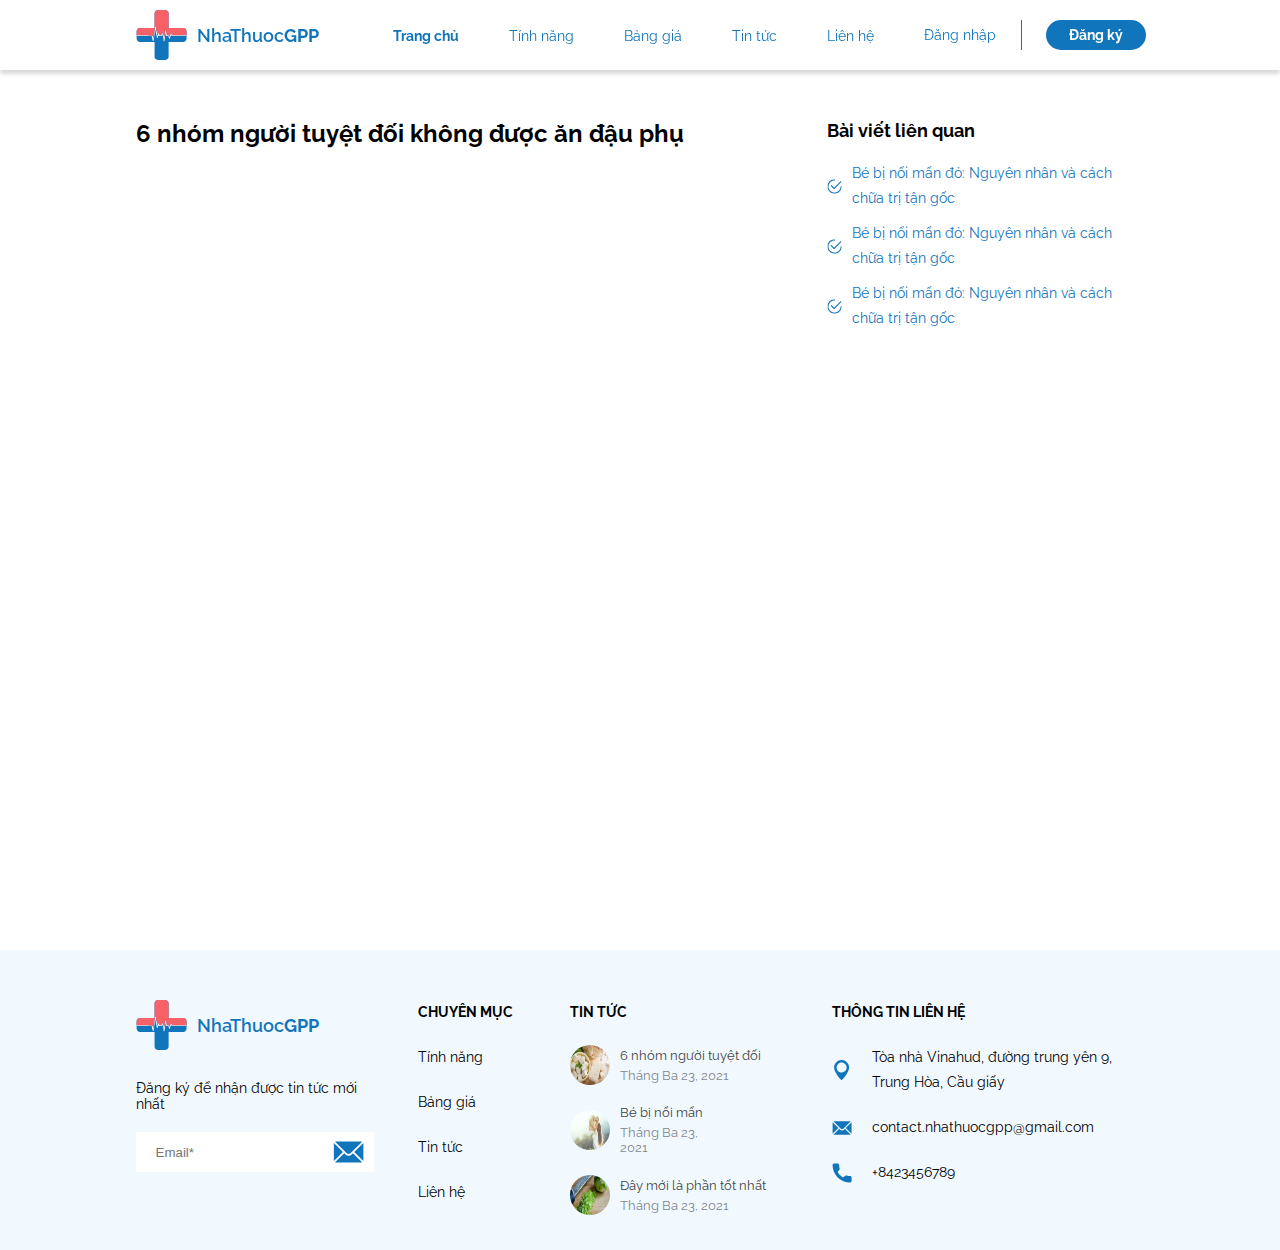
<file: ArticleDetails.html>
<!DOCTYPE html>
<html lang="en">
  <head>
    <meta charset="UTF-8" />
    <meta http-equiv="X-UA-Compatible" content="IE=edge" />
    <meta name="viewport" content="width=device-width, initial-scale=1.0" />
    <title>Article Details</title>
    <link rel="stylesheet" href="./css/main.css" />
    <link rel="stylesheet" href="./css/responsive.css" />
  </head>
  <body>
    <header class="padding flex">
      <div class="header-logo flex">
        <img src="./images/home/logo.svg" alt="" />
        <p>NhaThuoc<span>GPP</span></p>
      </div>
      <a href="#" class="user-res">
        <img src="./images/home/user-res.svg" alt="" />
      </a>
      <ul class="navigation flex">
        <li><a href="./index.html" class="active">Trang chủ</a></li>
        <li><a href="./Utilities.html">Tính năng</a></li>
        <li><a href="./PriceList.html">Bảng giá</a></li>
        <li><a href="./Article.html">Tin tức</a></li>
        <li><a href="./Contact.html">Liên hệ</a></li>
        <li class="flex">
          <!-- <div class="user flex">
            <img src="./images/home/user.svg" alt="" />
            <p>Nguyễn</p>
          </div> -->
          <a href="./SignIn.html" class="sign-out">
            <img src="./images/home/sign-out.svg" alt="" />
          </a>
          <a href="./SignIn.html">Đăng nhập</a>
          <a href="./SignUp.html" class="button">Đăng ký</a>
        </li>
      </ul>
    </header>

    <section class="header-res padding flex">
      <a class="home-icon" href="./index.html">
        <img src="./images/home/home.svg" alt="" />
      </a>
      <a class="add-user-icon" href="./SignUpGPP.html">
        <img src="./images/home/add-user .svg" alt="" />
      </a>
      <a class="phone-call-icon" href="./Contact.html">
        <img src="./images/home/phone-call.svg" alt="" />
      </a>
      <a class="chat-icon" href="#">
        <img src="./images/home/chat.svg" alt="" />
      </a>
      <p class="nav-icon" onclick="toggleNav()">
        <img src="./images/home/nav-icon.svg" alt="" />
      </p>
    </section>

    <section class="article-details-page padding flex">
      <div class="details">
        <p class="main-title">6 nhóm người tuyệt đối không được ăn đậu phụ</p>
      </div>
      <div class="articles-related">
        <p class="title">Bài viết liên quan</p>
        <div class="list-item">
          <div class="item flex">
            <img src="./images/home/check.svg" alt="" />
            <p class="description">
              Bé bị nổi mẩn đỏ: Nguyên nhân và cách chữa trị tận gốc
            </p>
          </div>

          <div class="item flex">
            <img src="./images/home/check.svg" alt="" />
            <p class="description">
              Bé bị nổi mẩn đỏ: Nguyên nhân và cách chữa trị tận gốc
            </p>
          </div>

          <div class="item flex">
            <img src="./images/home/check.svg" alt="" />
            <p class="description">
              Bé bị nổi mẩn đỏ: Nguyên nhân và cách chữa trị tận gốc
            </p>
          </div>
        </div>
      </div>
    </section>

    <footer class="padding flex">
      <div class="logo-footer flex">
        <div class="footer-logo flex">
          <img src="./images/home/logo.svg" alt="" />
          <p>NhaThuoc<span>GPP</span></p>
        </div>
        <div class="sign-up-footer">
          <p>Đăng ký để nhận được tin tức mới nhất</p>
          <form class="flex">
            <input type="text" placeholder="Email*" />
            <img src="./images/home/mail-footer.svg" alt="" />
          </form>
        </div>
      </div>
      <div class="contact-footer active">
        <p>Thông tin liên hệ</p>
        <div class="address flex">
          <img src="./images/home/address.svg" alt="" />
          <p>Tòa nhà Vinahud, đường trung yên 9, Trung Hòa, Cầu giấy</p>
        </div>
        <div class="email flex">
          <img src="./images/home/mail-footer.svg" alt="" />
          <p>contact.nhathuocgpp@gmail.com</p>
        </div>
        <div class="phone flex">
          <img src="./images/home/phone.svg" alt="" />
          <p>+8423456789</p>
        </div>
      </div>
      <div class="categories">
        <p>CHUYÊN MỤC</p>
        <ul>
          <li>
            <a href="#">Tính năng</a>
          </li>
          <li>
            <a href="#">Bảng giá</a>
          </li>
          <li>
            <a href="#">Tin tức</a>
          </li>
          <li>
            <a href="#">Liên hệ</a>
          </li>
        </ul>
      </div>

      <div class="articles-footer flex">
        <p>TIN TỨC</p>
        <div class="article flex">
          <div class="image-box">
            <img src="./images/home/article-1.png" alt="" />
          </div>
          <div class="content">
            <p class="title">6 nhóm người tuyệt đối không...</p>
            <p class="date">Tháng Ba 23, 2021</p>
          </div>
        </div>

        <div class="article flex">
          <div class="image-box">
            <img src="./images/home/article-2.png" alt="" />
          </div>
          <div class="content">
            <p class="title">Bé bị nổi mẩn đỏ...</p>
            <p class="date">Tháng Ba 23, 2021</p>
          </div>
        </div>

        <div class="article flex">
          <div class="image-box">
            <img src="./images/home/article-3.png" alt="" />
          </div>
          <div class="content">
            <p class="title">Đây mới là phần tốt nhất của quả...</p>
            <p class="date">Tháng Ba 23, 2021</p>
          </div>
        </div>
      </div>

      <div class="contact-footer">
        <p>Thông tin liên hệ</p>
        <div class="address flex">
          <img src="./images/home/address.svg" alt="" />
          <p>Tòa nhà Vinahud, đường trung yên 9, Trung Hòa, Cầu giấy</p>
        </div>
        <div class="email flex">
          <img src="./images/home/mail-footer.svg" alt="" />
          <p>contact.nhathuocgpp@gmail.com</p>
        </div>
        <div class="phone flex">
          <img src="./images/home/phone.svg" alt="" />
          <p>+8423456789</p>
        </div>
      </div>
      <p class="reserved-res">
        © 2020 nhathuocgpp.com.vn. All Rights Reserved. Develop by
        <a href="https://vgasoft.vn/">VGA SOFT</a>
        Design
      </p>
    </footer>

    <script src="./index.js"></script>
  </body>
</html>
</file>
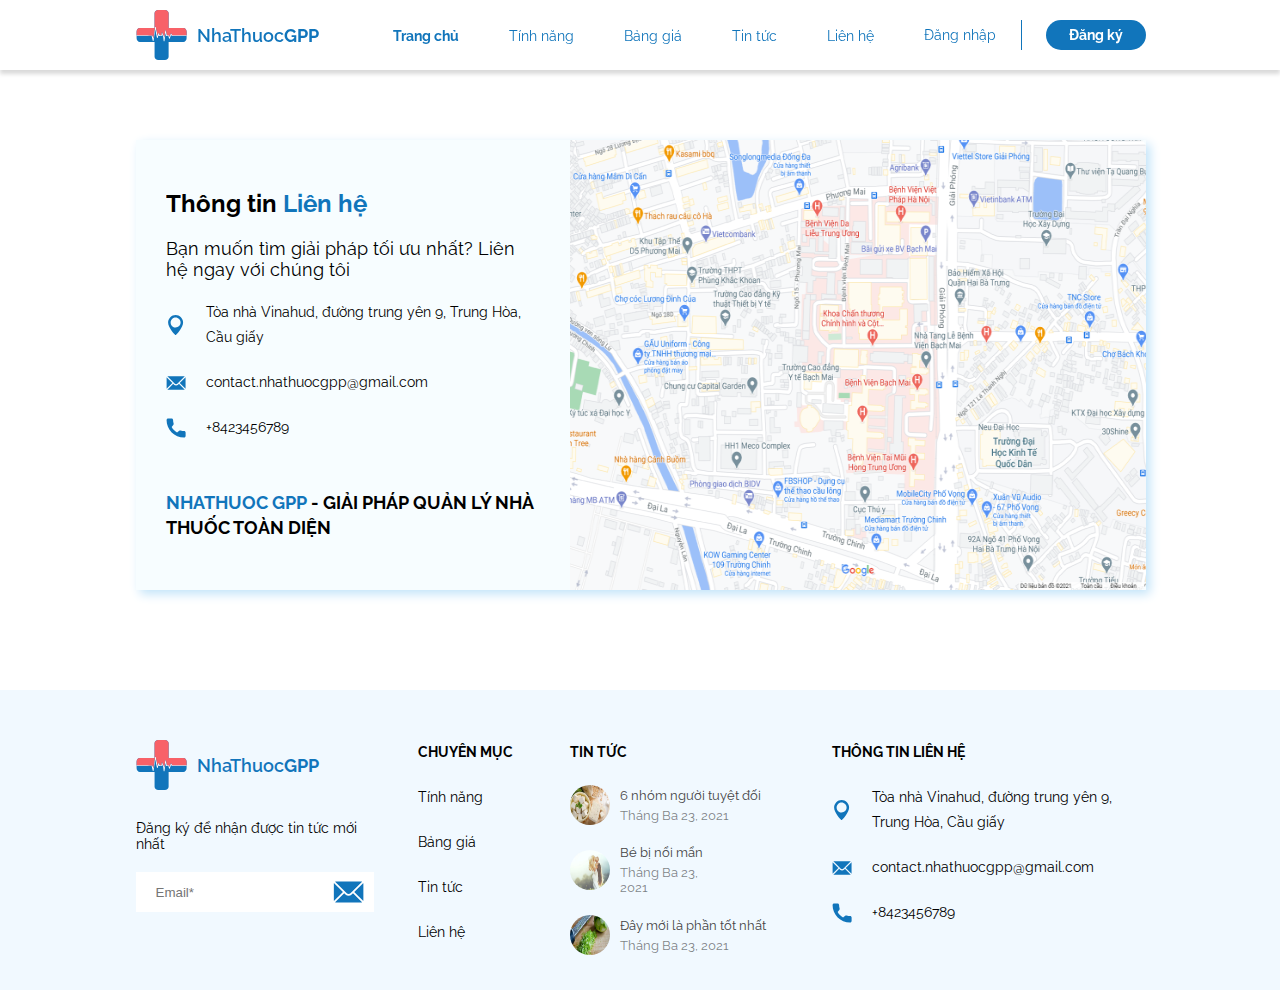
<file: Contact.html>
<!DOCTYPE html>
<html lang="en">
  <head>
    <meta charset="UTF-8" />
    <meta http-equiv="X-UA-Compatible" content="IE=edge" />
    <meta name="viewport" content="width=device-width, initial-scale=1.0" />
    <title>Contact</title>
    <link rel="stylesheet" href="./css/main.css" />
    <link rel="stylesheet" href="./css/responsive.css" />
  </head>
  <body>
    <header class="padding flex">
      <div class="header-logo flex">
        <img src="./images/home/logo.svg" alt="" />
        <p>NhaThuoc<span>GPP</span></p>
      </div>
      <a href="#" class="user-res">
        <img src="./images/home/user-res.svg" alt="" />
      </a>
      <ul class="navigation flex">
        <li><a href="./index.html" class="active">Trang chủ</a></li>
        <li><a href="./Utilities.html">Tính năng</a></li>
        <li><a href="./PriceList.html">Bảng giá</a></li>
        <li><a href="./Article.html">Tin tức</a></li>
        <li><a href="./Contact.html">Liên hệ</a></li>
        <li class="flex">
          <!-- <div class="user flex">
            <img src="./images/home/user.svg" alt="" />
            <p>Nguyễn</p>
          </div> -->
          <a href="./SignIn.html" class="sign-out">
            <img src="./images/home/sign-out.svg" alt="" />
          </a>
          <a href="./SignIn.html">Đăng nhập</a>
          <a href="./SignUp.html" class="button">Đăng ký</a>
        </li>
      </ul>
    </header>

    <section class="header-res padding flex">
      <a class="home-icon" href="./index.html">
        <img src="./images/home/home.svg" alt="" />
      </a>
      <a class="add-user-icon" href="./SignUpGPP.html">
        <img src="./images/home/add-user .svg" alt="" />
      </a>
      <a class="phone-call-icon" href="./Contact.html">
        <img src="./images/home/phone-call.svg" alt="" />
      </a>
      <a class="chat-icon" href="#">
        <img src="./images/home/chat.svg" alt="" />
      </a>
      <p class="nav-icon" onclick="toggleNav()">
        <img src="./images/home/nav-icon.svg" alt="" />
      </p>
    </section>

    <section class="contact-page padding">
      <div class="contact-box flex">
        <div class="content">
          <p class="main-title">Thông tin <span>Liên hệ</span></p>
          <p class="title">
            Bạn muốn tìm giải pháp tối ưu nhất? Liên hệ ngay với chúng tôi
          </p>
          <div class="contact">
            <div class="address flex">
              <img src="./images/home/address.svg" alt="" />
              <p>Tòa nhà Vinahud, đường trung yên 9, Trung Hòa, Cầu giấy</p>
            </div>
            <div class="email flex">
              <img src="./images/home/mail-footer.svg" alt="" />
              <p>contact.nhathuocgpp@gmail.com</p>
            </div>
            <div class="phone flex">
              <img src="./images/home/phone.svg" alt="" />
              <p>+8423456789</p>
            </div>
          </div>
          <p class="title-2">
            <span>NHATHUOC GPP</span> - GIẢI PHÁP QUẢN LÝ NHÀ THUỐC TOÀN DIỆN
          </p>
        </div>
        <div class="image-box">
          <p class="title">Thông tin <span>Liên hệ</span></p>
          <p class="description">
            Bạn muốn tìm giải pháp tối ưu nhất? Liên hệ ngay với chúng tôi
          </p>
          <img src="./images/contact/map.png" alt="" />
        </div>
      </div>
    </section>

    <footer class="padding flex">
      <div class="logo-footer flex">
        <div class="footer-logo flex">
          <img src="./images/home/logo.svg" alt="" />
          <p>NhaThuoc<span>GPP</span></p>
        </div>
        <div class="sign-up-footer">
          <p>Đăng ký để nhận được tin tức mới nhất</p>
          <form class="flex">
            <input type="text" placeholder="Email*" />
            <img src="./images/home/mail-footer.svg" alt="" />
          </form>
        </div>
      </div>
      <div class="contact-footer active">
        <p>Thông tin liên hệ</p>
        <div class="address flex">
          <img src="./images/home/address.svg" alt="" />
          <p>Tòa nhà Vinahud, đường trung yên 9, Trung Hòa, Cầu giấy</p>
        </div>
        <div class="email flex">
          <img src="./images/home/mail-footer.svg" alt="" />
          <p>contact.nhathuocgpp@gmail.com</p>
        </div>
        <div class="phone flex">
          <img src="./images/home/phone.svg" alt="" />
          <p>+8423456789</p>
        </div>
      </div>
      <div class="categories">
        <p>CHUYÊN MỤC</p>
        <ul>
          <li>
            <a href="#">Tính năng</a>
          </li>
          <li>
            <a href="#">Bảng giá</a>
          </li>
          <li>
            <a href="#">Tin tức</a>
          </li>
          <li>
            <a href="#">Liên hệ</a>
          </li>
        </ul>
      </div>

      <div class="articles-footer flex">
        <p>TIN TỨC</p>
        <div class="article flex">
          <div class="image-box">
            <img src="./images/home/article-1.png" alt="" />
          </div>
          <div class="content">
            <p class="title">6 nhóm người tuyệt đối không...</p>
            <p class="date">Tháng Ba 23, 2021</p>
          </div>
        </div>

        <div class="article flex">
          <div class="image-box">
            <img src="./images/home/article-2.png" alt="" />
          </div>
          <div class="content">
            <p class="title">Bé bị nổi mẩn đỏ...</p>
            <p class="date">Tháng Ba 23, 2021</p>
          </div>
        </div>

        <div class="article flex">
          <div class="image-box">
            <img src="./images/home/article-3.png" alt="" />
          </div>
          <div class="content">
            <p class="title">Đây mới là phần tốt nhất của quả...</p>
            <p class="date">Tháng Ba 23, 2021</p>
          </div>
        </div>
      </div>

      <div class="contact-footer">
        <p>Thông tin liên hệ</p>
        <div class="address flex">
          <img src="./images/home/address.svg" alt="" />
          <p>Tòa nhà Vinahud, đường trung yên 9, Trung Hòa, Cầu giấy</p>
        </div>
        <div class="email flex">
          <img src="./images/home/mail-footer.svg" alt="" />
          <p>contact.nhathuocgpp@gmail.com</p>
        </div>
        <div class="phone flex">
          <img src="./images/home/phone.svg" alt="" />
          <p>+8423456789</p>
        </div>
      </div>
      <p class="reserved-res">
        © 2020 nhathuocgpp.com.vn. All Rights Reserved. Develop by
        <a href="https://vgasoft.vn/">VGA SOFT</a>
        Design
      </p>
    </footer>

    <script src="./index.js"></script>
  </body>
</html>
</file>
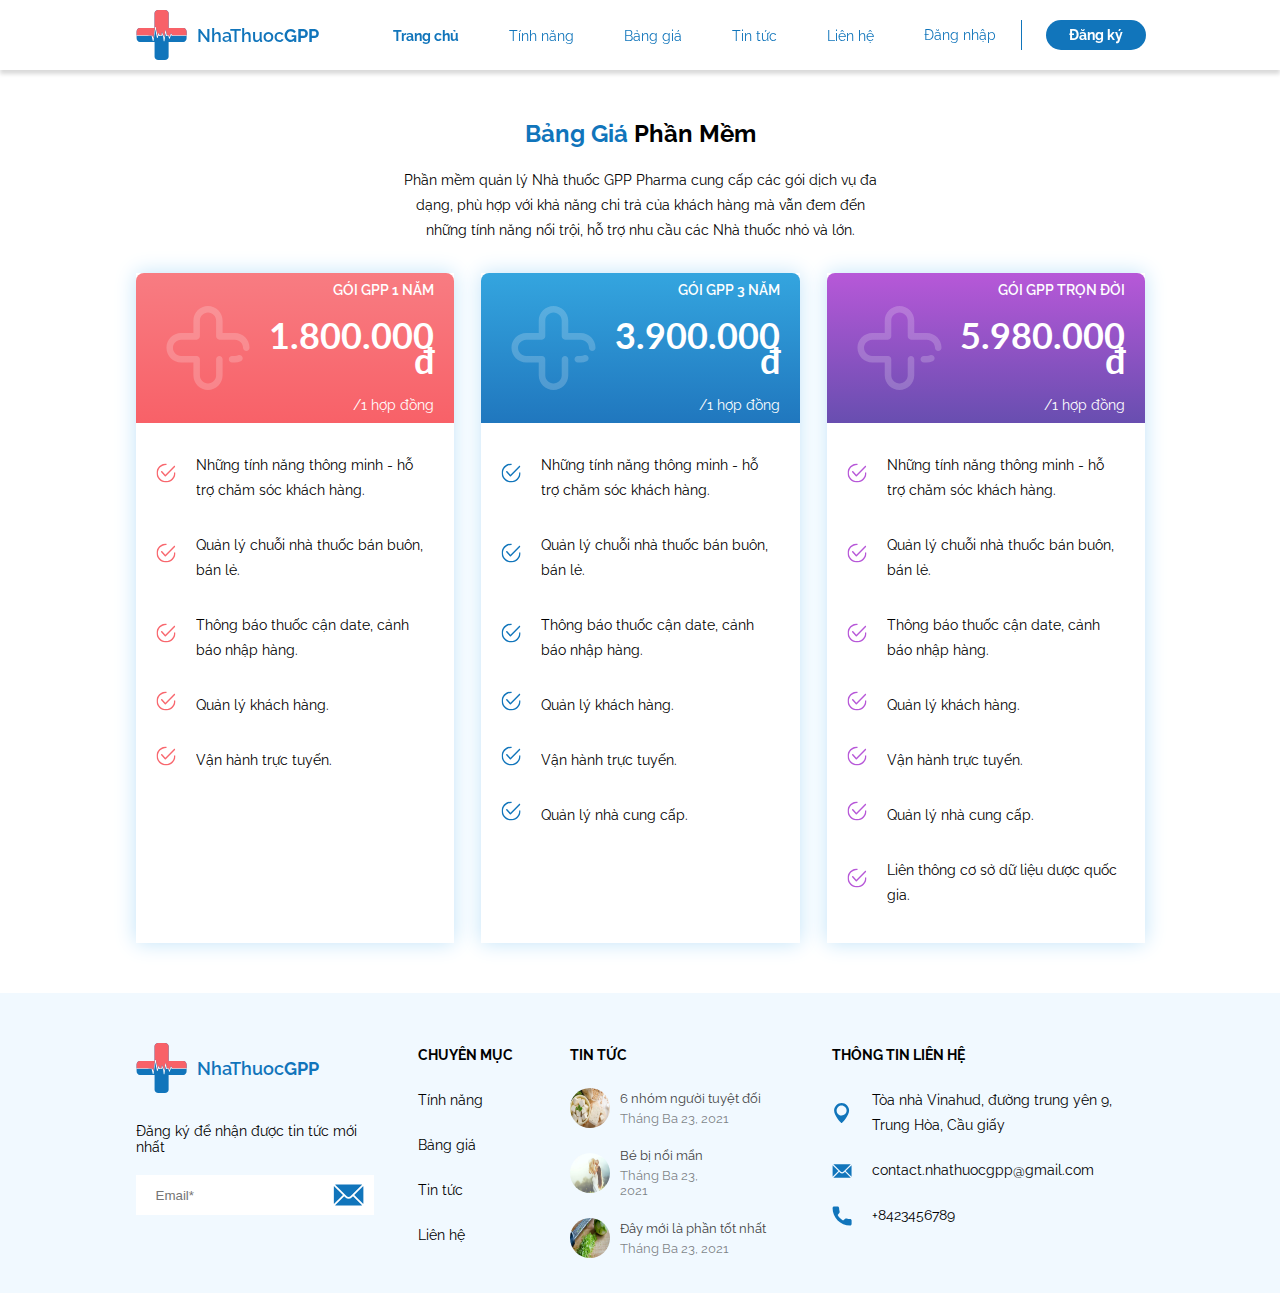
<file: PriceList.html>
<!DOCTYPE html>
<html lang="en">
  <head>
    <meta charset="UTF-8" />
    <meta http-equiv="X-UA-Compatible" content="IE=edge" />
    <meta name="viewport" content="width=device-width, initial-scale=1.0" />
    <title>Price List</title>
    <link rel="stylesheet" href="./css/main.css" />
    <link rel="stylesheet" href="./css/responsive.css" />
  </head>
  <body>
    <header class="padding flex">
      <div class="header-logo flex">
        <img src="./images/home/logo.svg" alt="" />
        <p>NhaThuoc<span>GPP</span></p>
      </div>
      <a href="#" class="user-res">
        <img src="./images/home/user-res.svg" alt="" />
      </a>
      <ul class="navigation flex">
        <li><a href="./index.html" class="active">Trang chủ</a></li>
        <li><a href="./Utilities.html">Tính năng</a></li>
        <li><a href="./PriceList.html">Bảng giá</a></li>
        <li><a href="./Article.html">Tin tức</a></li>
        <li><a href="./Contact.html">Liên hệ</a></li>
        <li class="flex">
          <!-- <div class="user flex">
            <img src="./images/home/user.svg" alt="" />
            <p>Nguyễn</p>
          </div> -->
          <a href="./SignIn.html" class="sign-out">
            <img src="./images/home/sign-out.svg" alt="" />
          </a>
          <a href="./SignIn.html">Đăng nhập</a>
          <a href="./SignUp.html" class="button">Đăng ký</a>
        </li>
      </ul>
    </header>

    <section class="header-res padding flex">
      <a class="home-icon" href="./index.html">
        <img src="./images/home/home.svg" alt="" />
      </a>
      <a class="add-user-icon" href="./SignUpGPP.html">
        <img src="./images/home/add-user .svg" alt="" />
      </a>
      <a class="phone-call-icon" href="./Contact.html">
        <img src="./images/home/phone-call.svg" alt="" />
      </a>
      <a class="chat-icon" href="#">
        <img src="./images/home/chat.svg" alt="" />
      </a>
      <p class="nav-icon" onclick="toggleNav()">
        <img src="./images/home/nav-icon.svg" alt="" />
      </p>
    </section>

    <section class="price-list-container padding flex">
      <div class="content-main">
        <p class="main-title"><span>Bảng Giá</span> Phần Mềm</p>
        <p class="description">
          Phần mềm quản lý Nhà thuốc GPP Pharma cung cấp các gói dịch vụ đa
          dạng, phù hợp với khả năng chi trả của khách hàng mà vẫn đem đến những
          tính năng nổi trội, hỗ trợ nhu cầu các Nhà thuốc nhỏ và lớn.
        </p>
      </div>
      <div class="price-list flex">
        <div class="price-box active">
          <div class="content-box flex">
            <div class="image-box">
              <img src="./images/home/logo-price.svg" alt="" />
            </div>
            <div class="content">
              <p>GÓI GPP 1 NĂM</p>
              <p class="price">1.800.000 đ</p>
              <p>/1 hợp đồng</p>
            </div>
          </div>
          <div class="utilities-list">
            <div class="item flex">
              <div class="image-box">
                <img src="./images/home/pink-check.svg" alt="" />
              </div>
              <div class="content">
                <p class="description">
                  Những tính năng thông minh - hỗ trợ chăm sóc khách hàng.
                </p>
              </div>
            </div>

            <div class="item flex">
              <div class="image-box">
                <img src="./images/home/pink-check.svg" alt="" />
              </div>
              <div class="content">
                <p class="description">
                  Quản lý chuỗi nhà thuốc bán buôn, bán lẻ.
                </p>
              </div>
            </div>

            <div class="item flex">
              <div class="image-box">
                <img src="./images/home/pink-check.svg" alt="" />
              </div>
              <div class="content">
                <p class="description">
                  Thông báo thuốc cận date, cảnh báo nhập hàng.
                </p>
              </div>
            </div>

            <div class="item flex">
              <div class="image-box">
                <img src="./images/home/pink-check.svg" alt="" />
              </div>
              <div class="content">
                <p class="description">Quản lý khách hàng.</p>
              </div>
            </div>

            <div class="item flex">
              <div class="image-box">
                <img src="./images/home/pink-check.svg" alt="" />
              </div>
              <div class="content">
                <p class="description">Vận hành trực tuyến.</p>
              </div>
            </div>
          </div>
        </div>

        <div class="price-box active">
          <div class="content-box flex">
            <div class="image-box">
              <img src="./images/home/logo-price.svg" alt="" />
            </div>
            <div class="content">
              <p>GÓI GPP 3 NĂM</p>
              <p class="price">3.900.000 đ</p>
              <p>/1 hợp đồng</p>
            </div>
          </div>
          <div class="utilities-list">
            <div class="item flex">
              <div class="image-box">
                <img src="./images/home/check.svg" alt="" />
              </div>
              <div class="content">
                <p class="description">
                  Những tính năng thông minh - hỗ trợ chăm sóc khách hàng.
                </p>
              </div>
            </div>

            <div class="item flex">
              <div class="image-box">
                <img src="./images/home/check.svg" alt="" />
              </div>
              <div class="content">
                <p class="description">
                  Quản lý chuỗi nhà thuốc bán buôn, bán lẻ.
                </p>
              </div>
            </div>

            <div class="item flex">
              <div class="image-box">
                <img src="./images/home/check.svg" alt="" />
              </div>
              <div class="content">
                <p class="description">
                  Thông báo thuốc cận date, cảnh báo nhập hàng.
                </p>
              </div>
            </div>

            <div class="item flex">
              <div class="image-box">
                <img src="./images/home/check.svg" alt="" />
              </div>
              <div class="content">
                <p class="description">Quản lý khách hàng.</p>
              </div>
            </div>

            <div class="item flex">
              <div class="image-box">
                <img src="./images/home/check.svg" alt="" />
              </div>
              <div class="content">
                <p class="description">Vận hành trực tuyến.</p>
              </div>
            </div>
            <div class="item flex">
              <div class="image-box">
                <img src="./images/home/check.svg" alt="" />
              </div>
              <div class="content">
                <p class="description">Quản lý nhà cung cấp.</p>
              </div>
            </div>
          </div>
        </div>

        <div class="price-box active">
          <div class="content-box flex">
            <div class="image-box">
              <img src="./images/home/logo-price.svg" alt="" />
            </div>
            <div class="content">
              <p>GÓI GPP TRỌN ĐỜI</p>
              <p class="price">5.980.000 đ</p>
              <p>/1 hợp đồng</p>
            </div>
          </div>
          <div class="utilities-list">
            <div class="item flex">
              <div class="image-box">
                <img src="./images/home/purple-check.svg" alt="" />
              </div>
              <div class="content">
                <p class="description">
                  Những tính năng thông minh - hỗ trợ chăm sóc khách hàng.
                </p>
              </div>
            </div>

            <div class="item flex">
              <div class="image-box">
                <img src="./images/home/purple-check.svg" alt="" />
              </div>
              <div class="content">
                <p class="description">
                  Quản lý chuỗi nhà thuốc bán buôn, bán lẻ.
                </p>
              </div>
            </div>

            <div class="item flex">
              <div class="image-box">
                <img src="./images/home/purple-check.svg" alt="" />
              </div>
              <div class="content">
                <p class="description">
                  Thông báo thuốc cận date, cảnh báo nhập hàng.
                </p>
              </div>
            </div>

            <div class="item flex">
              <div class="image-box">
                <img src="./images/home/purple-check.svg" alt="" />
              </div>
              <div class="content">
                <p class="description">Quản lý khách hàng.</p>
              </div>
            </div>

            <div class="item flex">
              <div class="image-box">
                <img src="./images/home/purple-check.svg" alt="" />
              </div>
              <div class="content">
                <p class="description">Vận hành trực tuyến.</p>
              </div>
            </div>
            <div class="item flex">
              <div class="image-box">
                <img src="./images/home/purple-check.svg" alt="" />
              </div>
              <div class="content">
                <p class="description">Quản lý nhà cung cấp.</p>
              </div>
            </div>
            <div class="item flex">
              <div class="image-box">
                <img src="./images/home/purple-check.svg" alt="" />
              </div>
              <div class="content">
                <p class="description">
                  Liên thông cơ sở dữ liệu dược quốc gia.
                </p>
              </div>
            </div>
          </div>
        </div>
      </div>
    </section>

    <footer class="padding flex">
      <div class="logo-footer flex">
        <div class="footer-logo flex">
          <img src="./images/home/logo.svg" alt="" />
          <p>NhaThuoc<span>GPP</span></p>
        </div>
        <div class="sign-up-footer">
          <p>Đăng ký để nhận được tin tức mới nhất</p>
          <form class="flex">
            <input type="text" placeholder="Email*" />
            <img src="./images/home/mail-footer.svg" alt="" />
          </form>
        </div>
      </div>
      <div class="contact-footer active">
        <p>Thông tin liên hệ</p>
        <div class="address flex">
          <img src="./images/home/address.svg" alt="" />
          <p>Tòa nhà Vinahud, đường trung yên 9, Trung Hòa, Cầu giấy</p>
        </div>
        <div class="email flex">
          <img src="./images/home/mail-footer.svg" alt="" />
          <p>contact.nhathuocgpp@gmail.com</p>
        </div>
        <div class="phone flex">
          <img src="./images/home/phone.svg" alt="" />
          <p>+8423456789</p>
        </div>
      </div>
      <div class="categories">
        <p>CHUYÊN MỤC</p>
        <ul>
          <li>
            <a href="#">Tính năng</a>
          </li>
          <li>
            <a href="#">Bảng giá</a>
          </li>
          <li>
            <a href="#">Tin tức</a>
          </li>
          <li>
            <a href="#">Liên hệ</a>
          </li>
        </ul>
      </div>

      <div class="articles-footer flex">
        <p>TIN TỨC</p>
        <div class="article flex">
          <div class="image-box">
            <img src="./images/home/article-1.png" alt="" />
          </div>
          <div class="content">
            <p class="title">6 nhóm người tuyệt đối không...</p>
            <p class="date">Tháng Ba 23, 2021</p>
          </div>
        </div>

        <div class="article flex">
          <div class="image-box">
            <img src="./images/home/article-2.png" alt="" />
          </div>
          <div class="content">
            <p class="title">Bé bị nổi mẩn đỏ...</p>
            <p class="date">Tháng Ba 23, 2021</p>
          </div>
        </div>

        <div class="article flex">
          <div class="image-box">
            <img src="./images/home/article-3.png" alt="" />
          </div>
          <div class="content">
            <p class="title">Đây mới là phần tốt nhất của quả...</p>
            <p class="date">Tháng Ba 23, 2021</p>
          </div>
        </div>
      </div>

      <div class="contact-footer">
        <p>Thông tin liên hệ</p>
        <div class="address flex">
          <img src="./images/home/address.svg" alt="" />
          <p>Tòa nhà Vinahud, đường trung yên 9, Trung Hòa, Cầu giấy</p>
        </div>
        <div class="email flex">
          <img src="./images/home/mail-footer.svg" alt="" />
          <p>contact.nhathuocgpp@gmail.com</p>
        </div>
        <div class="phone flex">
          <img src="./images/home/phone.svg" alt="" />
          <p>+8423456789</p>
        </div>
      </div>
      <p class="reserved-res">
        © 2020 nhathuocgpp.com.vn. All Rights Reserved. Develop by
        <a href="https://vgasoft.vn/">VGA SOFT</a>
        Design
      </p>
    </footer>

    <script src="./index.js"></script>
  </body>
</html>
</file>
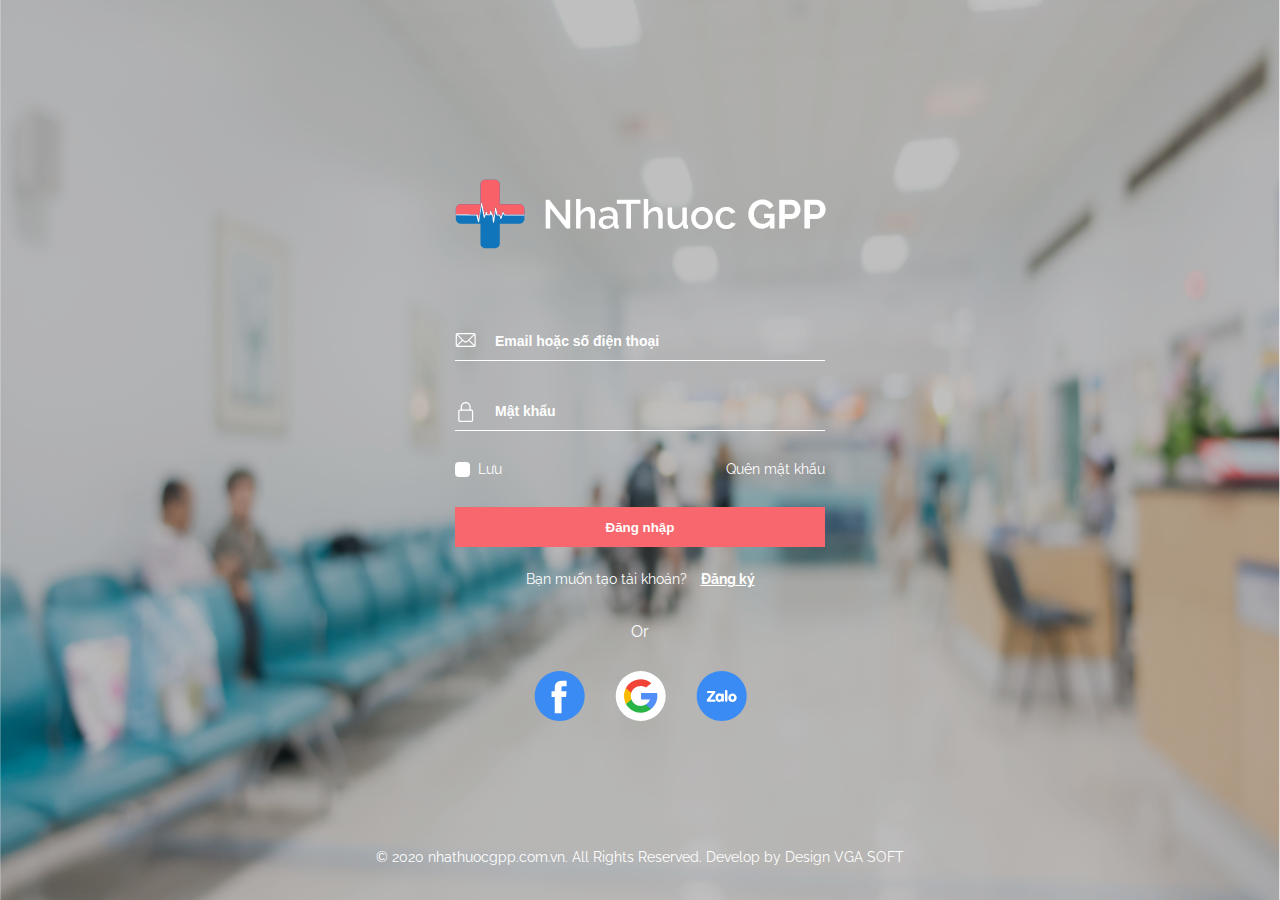
<file: SignIn.html>
<!DOCTYPE html>
<html lang="en">
  <head>
    <meta charset="UTF-8" />
    <meta http-equiv="X-UA-Compatible" content="IE=edge" />
    <meta name="viewport" content="width=device-width, initial-scale=1.0" />
    <title>SignIn</title>
    <link rel="stylesheet" href="./css/main.css" />
    <link rel="stylesheet" href="./css/responsive.css" />
  </head>
  <body>
    <section class="sign-in-page flex">
      <img src="./images/signin/bg.png" alt="" />
      <div class="page-logo flex">
        <img src="./images/home/logo.svg" alt="" />
        <!-- <p>NhaThuoc<span>GPP</span></p> -->
        <img src="./images/signin/text.svg" alt="" />
      </div>
      <form>
        <div class="input-box">
          <input type="email" placeholder="Email hoặc số điện thoại" />
          <img src="./images/signin/email.svg" alt="" />
        </div>
        <div class="input-box">
          <input type="password" placeholder="Mật khẩu" />
          <img src="./images/signin/password.svg" alt="" />
        </div>
        <div class="save-user flex">
          <div class="flex">
            <input type="checkbox" name="save" id="save" />
            <label for="save">Lưu</label>
          </div>
          <a href="#">Quên mật khẩu</a>
        </div>
        <input type="submit" value="Đăng nhập" class="button" />
        <p>Bạn muốn tạo tài khoản? <a href="./SignUp.html">Đăng ký</a></p>
        <span>Or</span>
        <div class="social flex">
          <img src="./images/signin/facebook.svg" alt="" />
          <img src="./images/signin/google.svg" alt="" />
          <img src="./images/signin/zalo.svg" alt="" />
        </div>
      </form>
      <p>
        © 2020 nhathuocgpp.com.vn. All Rights Reserved. Develop by Design
        <a target="_blank" href="https://vgasoft.vn/">VGA SOFT</a>
      </p>
    </section>
  </body>
</html>
</file>
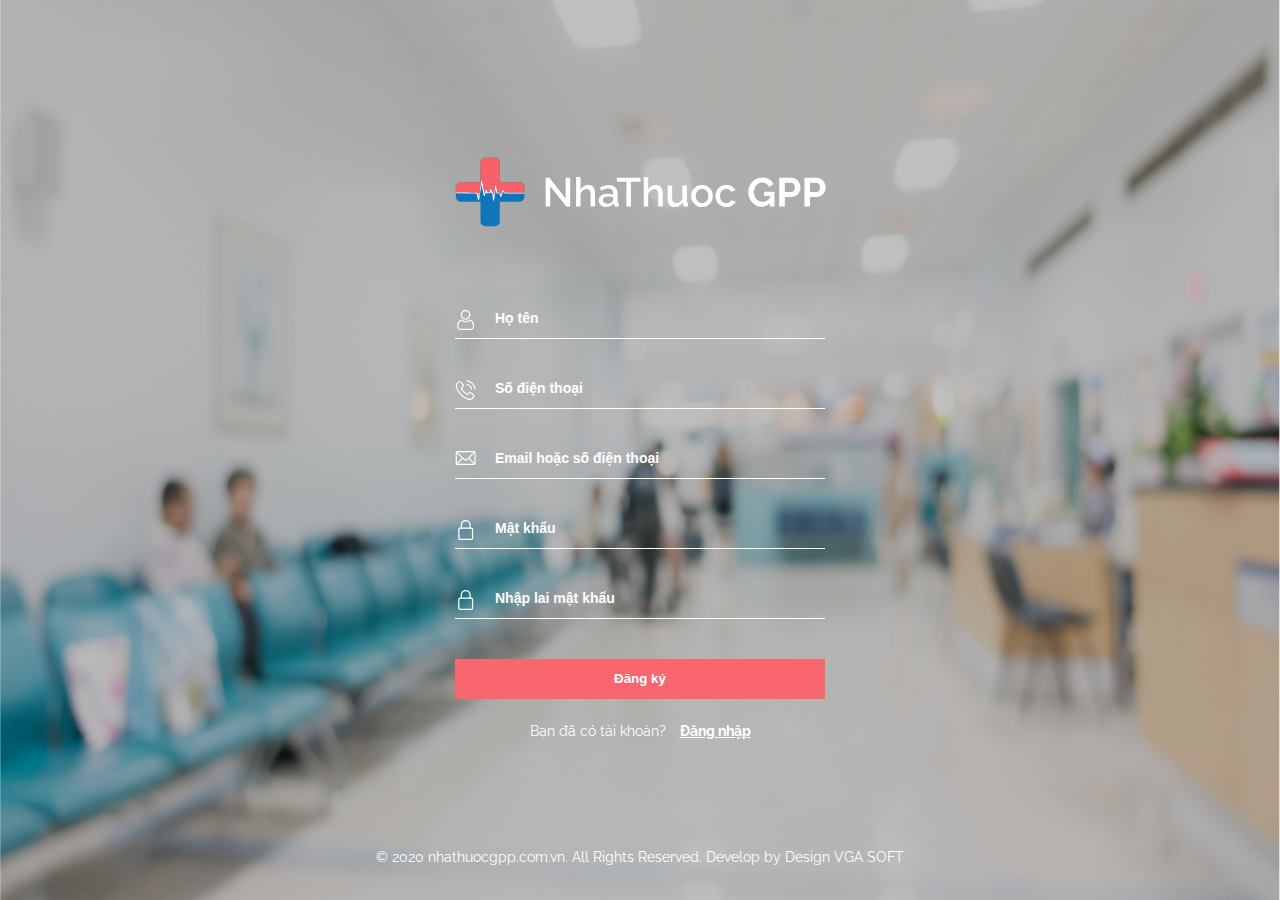
<file: SignUp.html>
<!DOCTYPE html>
<html lang="en">
  <head>
    <meta charset="UTF-8" />
    <meta http-equiv="X-UA-Compatible" content="IE=edge" />
    <meta name="viewport" content="width=device-width, initial-scale=1.0" />
    <title>Sign Up</title>
    <link rel="stylesheet" href="./css/main.css" />
    <link rel="stylesheet" href="./css/responsive.css" />
  </head>
  <body>
    <section class="sign-up-page flex">
      <img src="./images/signin/bg.png" alt="" />
      <div class="page-logo flex">
        <img src="./images/home/logo.svg" alt="" />
        <!-- <p>NhaThuoc<span>GPP</span></p> -->
        <img src="./images/signin/text.svg" alt="" />
      </div>
      <form>
        <div class="input-box">
          <input type="text" placeholder="Họ tên" />
          <img src="./images/signuppage/user.svg" alt="" />
        </div>
        <div class="input-box">
          <input type="text" placeholder="Số điện thoại" />
          <img src="./images/signuppage/phone.svg" alt="" />
        </div>
        <div class="input-box">
          <input type="email" placeholder="Email hoặc số điện thoại" />
          <img src="./images/signin/email.svg" alt="" />
        </div>
        <div class="input-box">
          <input type="password" placeholder="Mật khẩu" />
          <img src="./images/signin/password.svg" alt="" />
        </div>
        <div class="input-box">
          <input type="password" placeholder="Nhập lai mật khẩu" />
          <img src="./images/signin/password.svg" alt="" />
        </div>
        <input type="submit" value="Đăng ký" class="button" />
        <p>Bạn đã có tài khoản? <a href="./SignIn.html">Đăng nhập</a></p>
      </form>
      <p>
        © 2020 nhathuocgpp.com.vn. All Rights Reserved. Develop by Design
        <a target="_blank" href="https://vgasoft.vn/">VGA SOFT</a>
      </p>
    </section>
  </body>
</html>
</file>
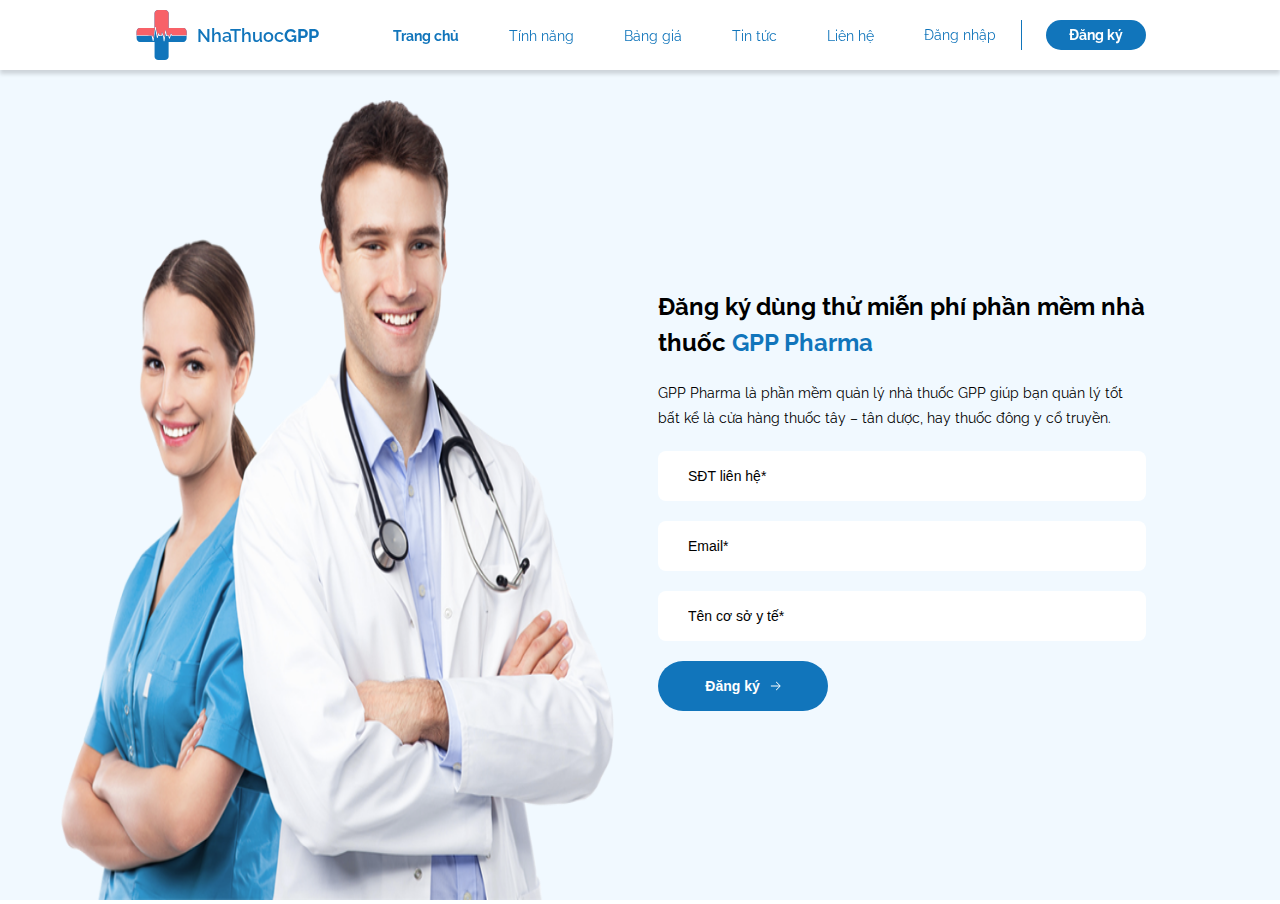
<file: SignUpGPP.html>
<!DOCTYPE html>
<html lang="en">
  <head>
    <meta charset="UTF-8" />
    <meta http-equiv="X-UA-Compatible" content="IE=edge" />
    <meta name="viewport" content="width=device-width, initial-scale=1.0" />
    <title>Sign Up</title>
    <link rel="stylesheet" href="./css/main.css" />
    <link rel="stylesheet" href="./css/responsive.css" />
  </head>
  <body>
    <header class="padding flex">
      <div class="header-logo flex">
        <img src="./images/home/logo.svg" alt="" />
        <p>NhaThuoc<span>GPP</span></p>
      </div>
      <a href="#" class="user-res">
        <img src="./images/home/user-res.svg" alt="" />
      </a>
      <ul class="navigation flex">
        <li><a href="./index.html" class="active">Trang chủ</a></li>
        <li><a href="./Utilities.html">Tính năng</a></li>
        <li><a href="./PriceList.html">Bảng giá</a></li>
        <li><a href="./Article.html">Tin tức</a></li>
        <li><a href="./Contact.html">Liên hệ</a></li>
        <li class="flex">
          <!-- <div class="user flex">
            <img src="./images/home/user.svg" alt="" />
            <p>Nguyễn</p>
          </div> -->
          <a href="./SignIn.html" class="sign-out">
            <img src="./images/home/sign-out.svg" alt="" />
          </a>
          <a href="./SignIn.html">Đăng nhập</a>
          <a href="./SignUp.html" class="button">Đăng ký</a>
        </li>
      </ul>
    </header>

    <section class="header-res padding flex">
      <a class="home-icon" href="./index.html">
        <img src="./images/home/home.svg" alt="" />
      </a>
      <a class="add-user-icon" href="./SignUpGPP.html">
        <img src="./images/home/add-user .svg" alt="" />
      </a>
      <a class="phone-call-icon" href="./Contact.html">
        <img src="./images/home/phone-call.svg" alt="" />
      </a>
      <a class="chat-icon" href="#">
        <img src="./images/home/chat.svg" alt="" />
      </a>
      <p class="nav-icon" onclick="toggleNav()">
        <img src="./images/home/nav-icon.svg" alt="" />
      </p>
    </section>

    <!-- <div class="sign-up-page padding flex">
      <div class="image-box">
        <img src="./images/signup/signupp.png" alt="" />
      </div>
      <div class="content">
        <p class="title">
          Đăng ký dùng thử miễn phí phần mềm nhà thuốc <span>GPP Pharma</span>
        </p>
        <p class="description">
          GPP Pharma là phần mềm quản lý nhà thuốc GPP giúp bạn quản lý tốt bất
          kể là cửa hàng thuốc tây – tân dược, hay thuốc đông y cổ truyền.
        </p>
        <form>
          <input type="text" placeholder="SĐT liên hệ*" />
          <input type="email" placeholder="Email*" />
          <input type="text" placeholder="Tên cơ sở y tế*" />
          <div class="flex">
            <input type="submit" value="Đăng ký" />
            <img src="./images/home/to-right.svg" alt="" />
          </div>
        </form>
      </div>
    </div> -->
    <section class="sign-up-container active padding flex">
      <div class="image-box">
        <img src="./images/home/sign-up.png" alt="" />
      </div>
      <div class="sign-up-form">
        <p class="main-title">
          Đăng ký dùng thử miễn phí phần mềm nhà thuốc <span>GPP Pharma</span>
        </p>
        <p class="description">
          GPP Pharma là phần mềm quản lý nhà thuốc GPP giúp bạn quản lý tốt bất
          kể là cửa hàng thuốc tây – tân dược, hay thuốc đông y cổ truyền.
        </p>
        <form>
          <input type="text" placeholder="SĐT liên hệ*" />
          <input type="email" placeholder="Email*" />
          <input type="text" placeholder="Tên cơ sở y tế*" />
          <button class="button flex">
            <p>Đăng ký</p>
            <img src="./images/home/to-right.svg" alt="" />
          </button>
        </form>
      </div>
    </section>
    <script src="./index.js"></script>
  </body>
</html>
</file>
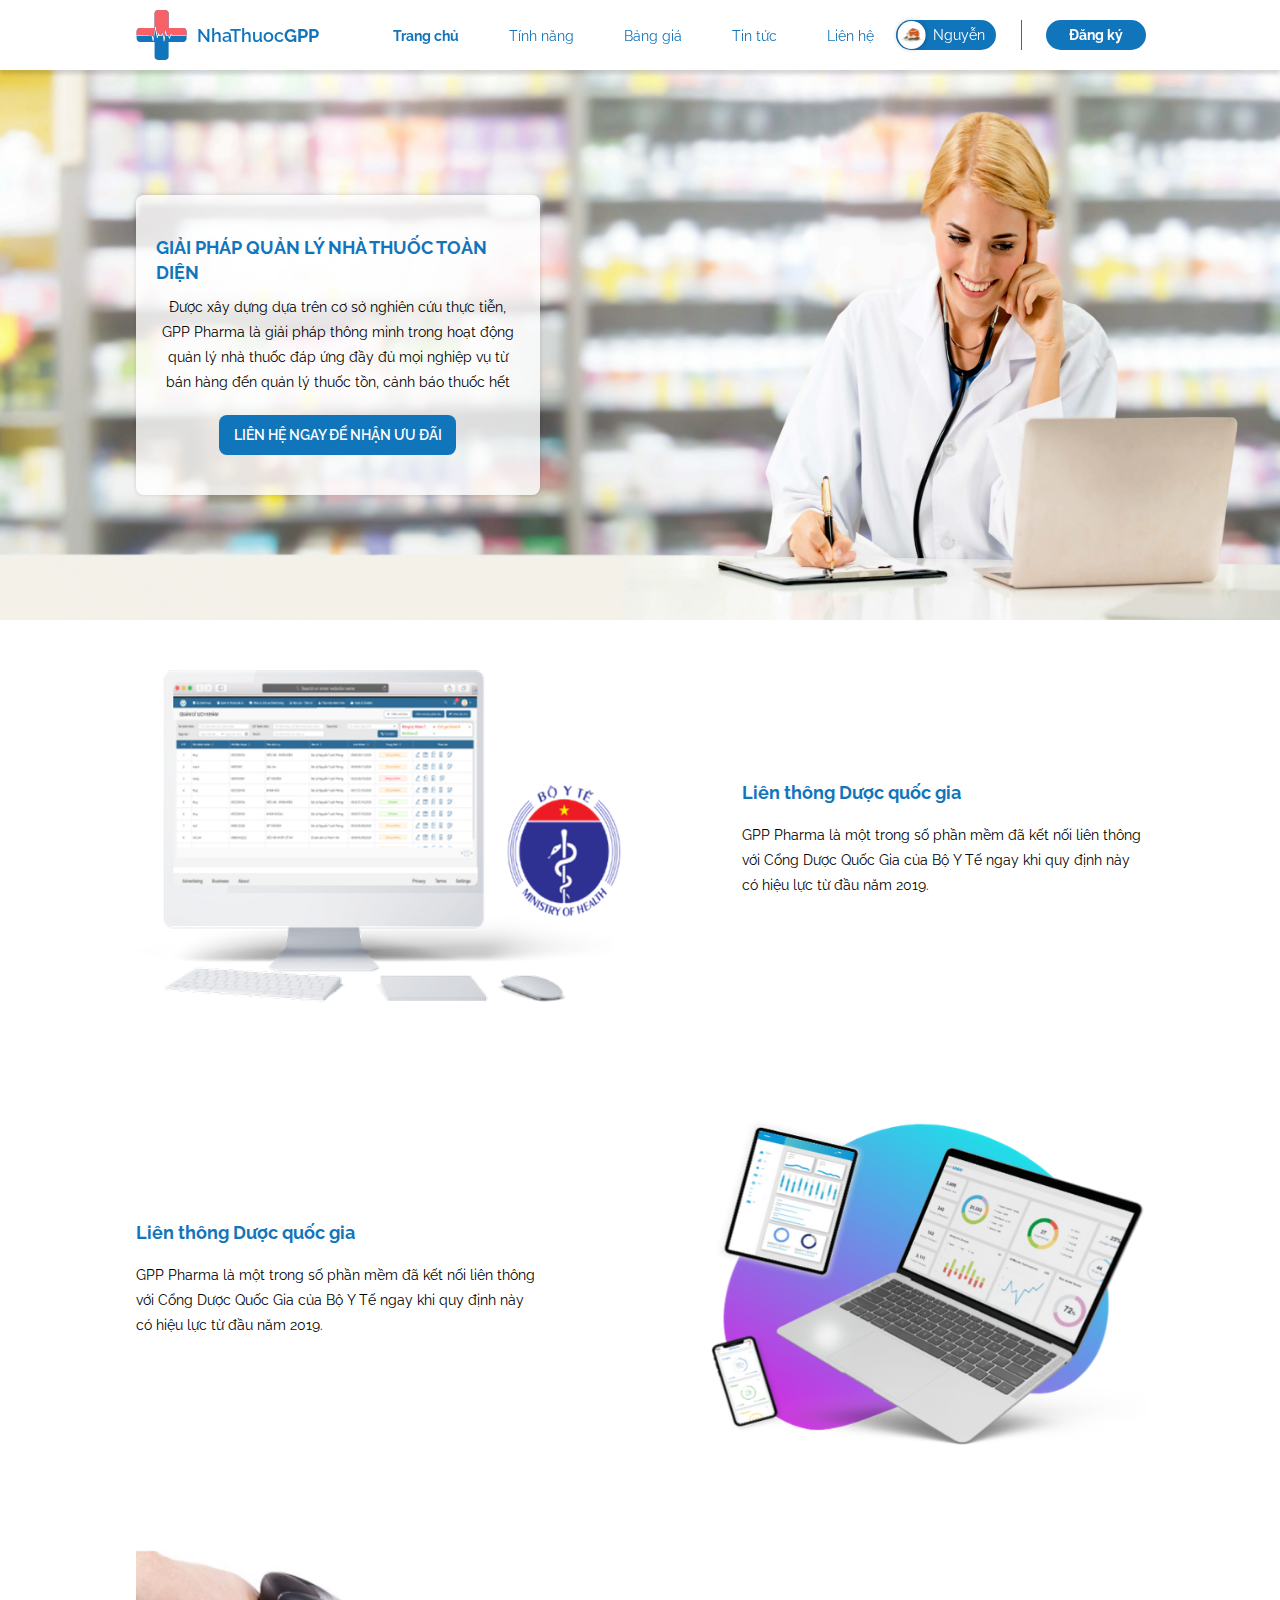
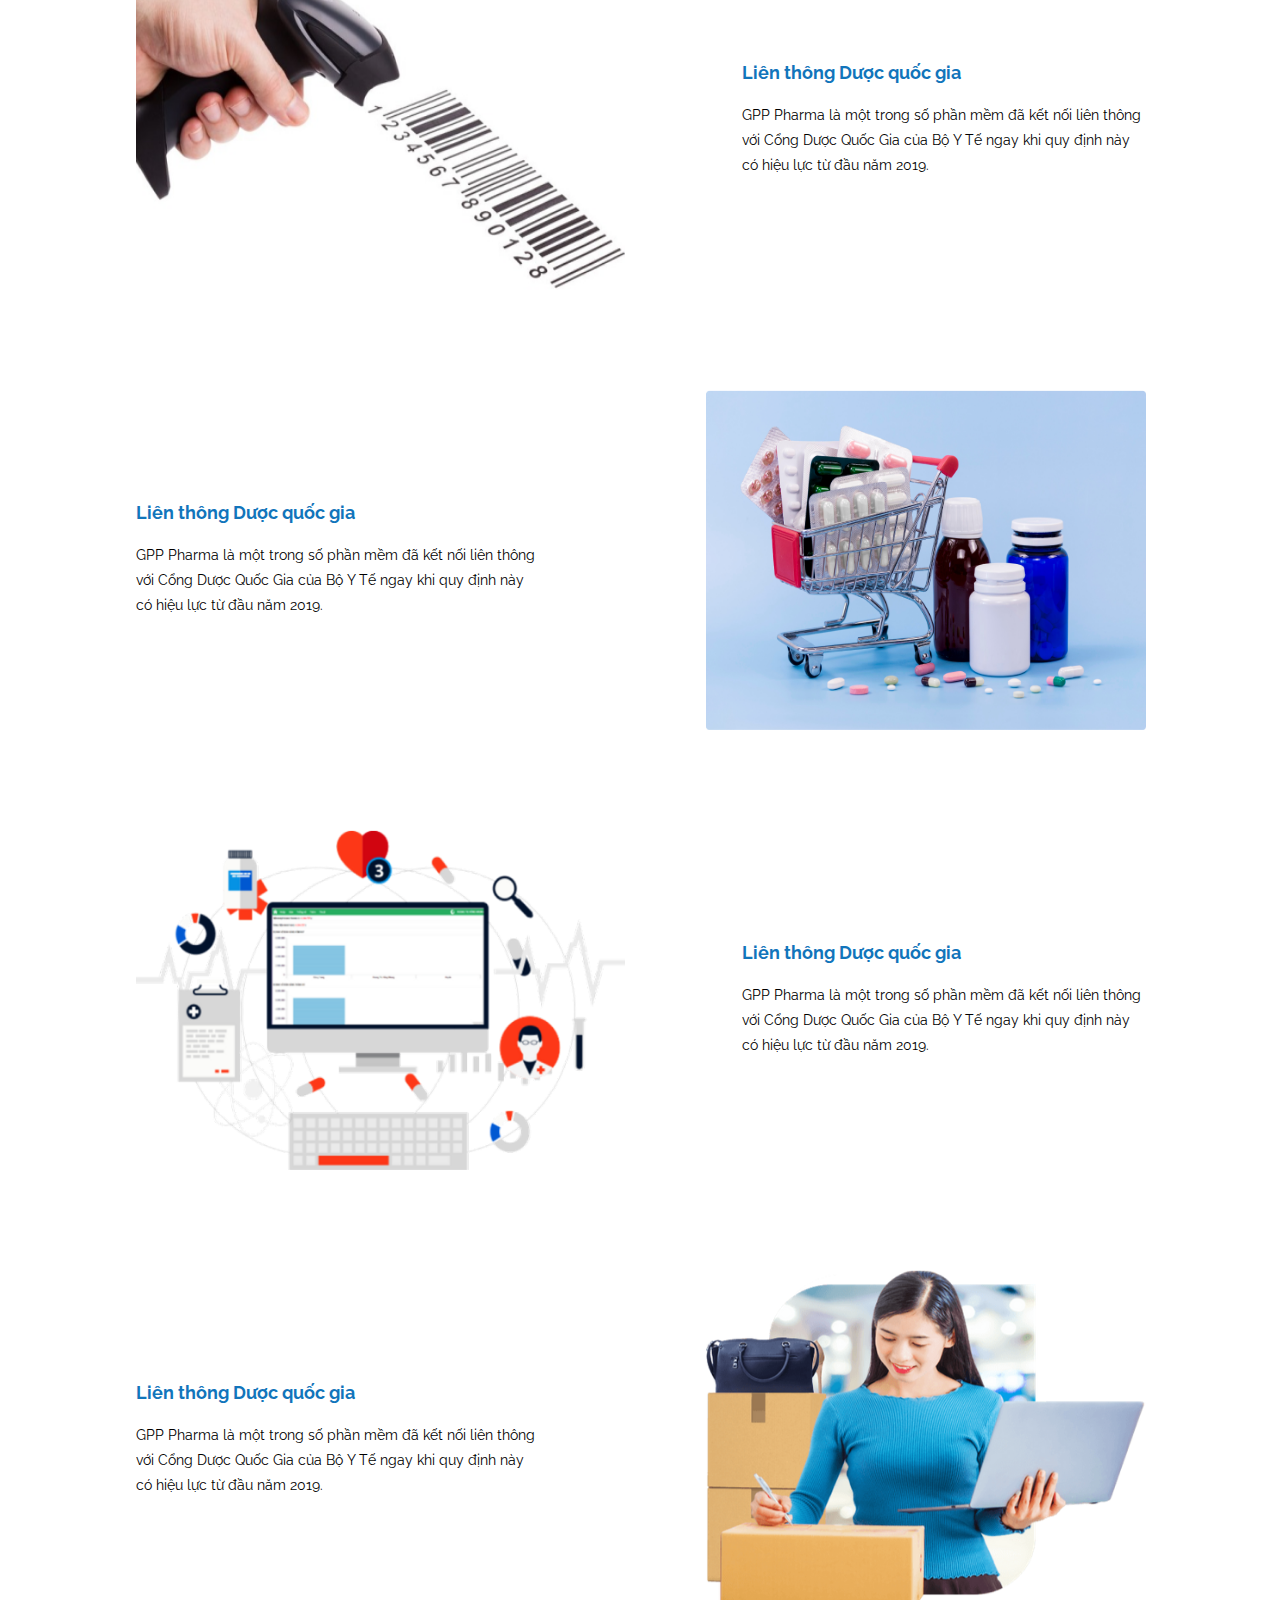
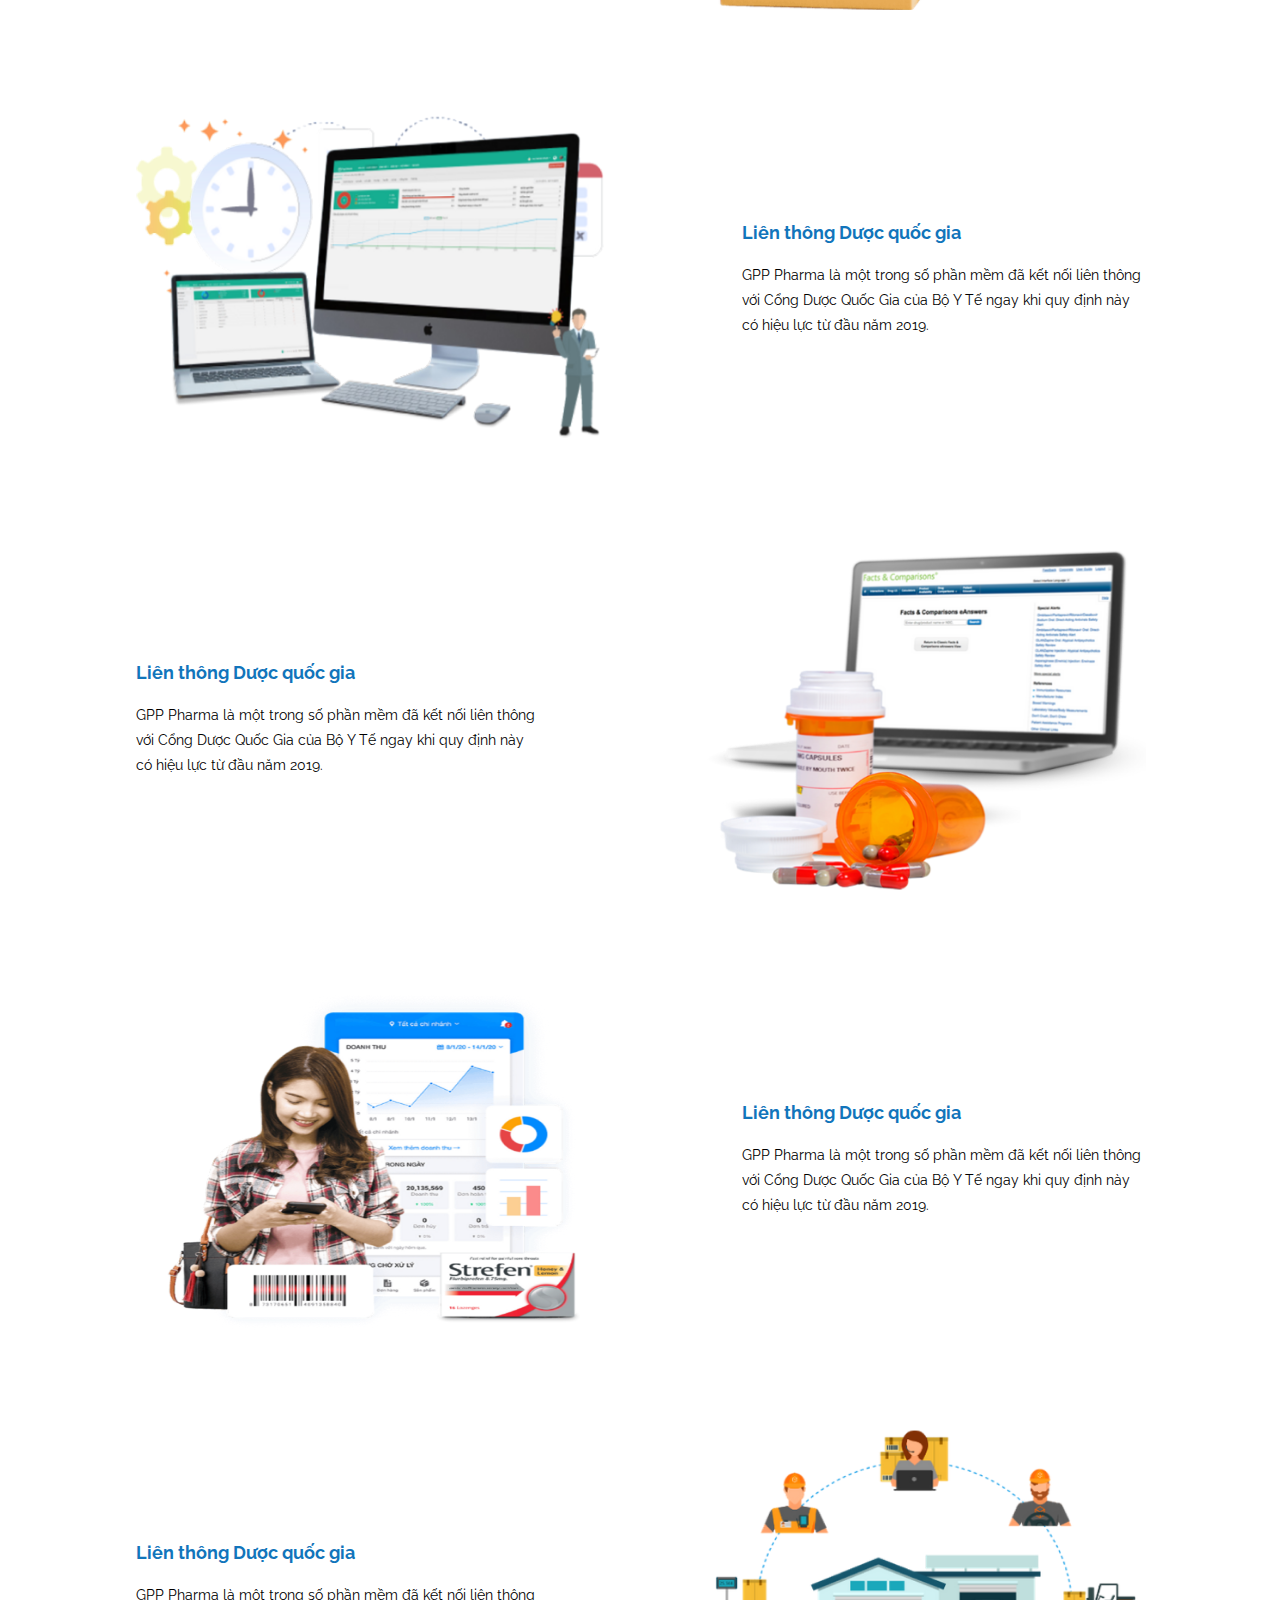
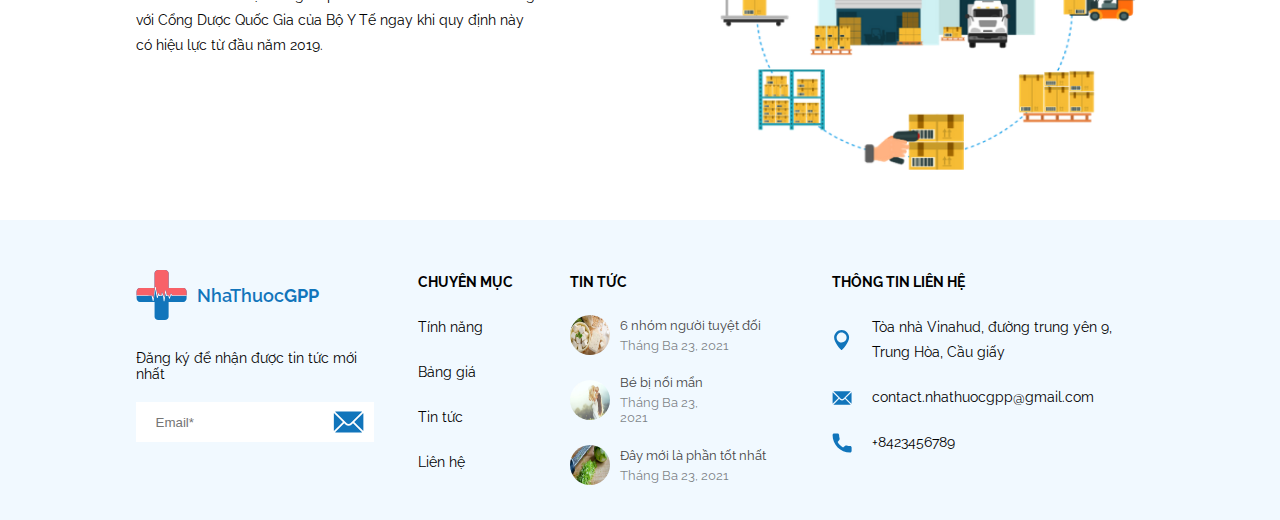
<file: Utilities.html>
<!DOCTYPE html>
<html lang="en">
  <head>
    <meta charset="UTF-8" />
    <meta http-equiv="X-UA-Compatible" content="IE=edge" />
    <meta name="viewport" content="width=device-width, initial-scale=1.0" />
    <title>Utilities</title>
    <link rel="stylesheet" href="./css/main.css" />
    <link rel="stylesheet" href="./css/responsive.css" />
  </head>
  <body>
    <header class="padding flex">
      <div class="header-logo flex">
        <img src="./images/home/logo.svg" alt="" />
        <p>NhaThuoc<span>GPP</span></p>
      </div>
      <a href="#" class="user-res">
        <img src="./images/home/user-res.svg" alt="" />
      </a>
      <ul class="navigation flex">
        <li><a href="./index.html" class="active">Trang chủ</a></li>
        <li><a href="./Utilities.html">Tính năng</a></li>
        <li><a href="./PriceList.html">Bảng giá</a></li>
        <li><a href="./Article.html">Tin tức</a></li>
        <li><a href="./Contact.html">Liên hệ</a></li>
        <li class="flex">
          <div class="user flex">
            <img src="./images/home/user.svg" alt="" />
            <p>Nguyễn</p>
          </div>
          <a href="./SignIn.html" class="sign-out">
            <img src="./images/home/sign-out.svg" alt="" />
          </a>
          <!-- <a href="./SignIn.html">Đăng nhập</a> -->
          <a href="./SignUp.html" class="button">Đăng ký</a>
        </li>
      </ul>
    </header>

    <section class="header-res padding flex">
      <a class="home-icon" href="./index.html">
        <img src="./images/home/home.svg" alt="" />
      </a>
      <a class="add-user-icon" href="./SignUpGPP.html">
        <img src="./images/home/add-user .svg" alt="" />
      </a>
      <a class="phone-call-icon" href="./Contact.html">
        <img src="./images/home/phone-call.svg" alt="" />
      </a>
      <a class="chat-icon" href="#">
        <img src="./images/home/chat.svg" alt="" />
      </a>
      <p class="nav-icon" onclick="toggleNav()">
        <img src="./images/home/nav-icon.svg" alt="" />
      </p>
    </section>

    <section class="banner-utilities padding flex">
      <img src="./images/utilities/banner-utilities.png" alt="" />
      <div class="content flex">
        <p class="title">
          <span>GIẢI PHÁP QUẢN LÝ NHÀ THUỐC TOÀN DIỆN</span>
        </p>
        <p class="description">
          Được xây dựng dựa trên cơ sở nghiên cứu thực tiễn, GPP Pharma là giải
          pháp thông minh trong hoạt động quản lý nhà thuốc đáp ứng đầy đủ mọi
          nghiệp vụ từ bán hàng đến quản lý thuốc tồn, cảnh báo thuốc hết hạn.
        </p>
        <a href="./contact.html" class="button">LIÊN HỆ NGAY ĐỂ NHẬN ƯU ĐÃI</a>
      </div>
    </section>

    <section class="utilities-page padding">
      <div class="utility flex">
        <div class="image-box">
          <img src="./images/utilities/utility-1.png" alt="" />
        </div>
        <div class="content">
          <p class="title">Liên thông Dược quốc gia</p>
          <p class="description">
            GPP Pharma là một trong số phần mềm đã kết nối liên thông với Cổng
            Dược Quốc Gia của Bộ Y Tế ngay khi quy định này có hiệu lực từ đầu
            năm 2019.
          </p>
        </div>
      </div>

      <div class="utility flex active">
        <div class="image-box">
          <img src="./images/utilities/utility-2.png" alt="" />
        </div>
        <div class="content">
          <p class="title">Liên thông Dược quốc gia</p>
          <p class="description">
            GPP Pharma là một trong số phần mềm đã kết nối liên thông với Cổng
            Dược Quốc Gia của Bộ Y Tế ngay khi quy định này có hiệu lực từ đầu
            năm 2019.
          </p>
        </div>
      </div>

      <div class="utility flex">
        <div class="image-box">
          <img src="./images/utilities/utility-3.png" alt="" />
        </div>
        <div class="content">
          <p class="title">Liên thông Dược quốc gia</p>
          <p class="description">
            GPP Pharma là một trong số phần mềm đã kết nối liên thông với Cổng
            Dược Quốc Gia của Bộ Y Tế ngay khi quy định này có hiệu lực từ đầu
            năm 2019.
          </p>
        </div>
      </div>

      <div class="utility flex active">
        <div class="image-box">
          <img src="./images/utilities/utility-4.png" alt="" />
        </div>
        <div class="content">
          <p class="title">Liên thông Dược quốc gia</p>
          <p class="description">
            GPP Pharma là một trong số phần mềm đã kết nối liên thông với Cổng
            Dược Quốc Gia của Bộ Y Tế ngay khi quy định này có hiệu lực từ đầu
            năm 2019.
          </p>
        </div>
      </div>

      <div class="utility flex">
        <div class="image-box">
          <img src="./images/utilities/utility-5.png" alt="" />
        </div>
        <div class="content">
          <p class="title">Liên thông Dược quốc gia</p>
          <p class="description">
            GPP Pharma là một trong số phần mềm đã kết nối liên thông với Cổng
            Dược Quốc Gia của Bộ Y Tế ngay khi quy định này có hiệu lực từ đầu
            năm 2019.
          </p>
        </div>
      </div>

      <div class="utility flex active">
        <div class="image-box">
          <img src="./images/utilities/utility-6.png" alt="" />
        </div>
        <div class="content">
          <p class="title">Liên thông Dược quốc gia</p>
          <p class="description">
            GPP Pharma là một trong số phần mềm đã kết nối liên thông với Cổng
            Dược Quốc Gia của Bộ Y Tế ngay khi quy định này có hiệu lực từ đầu
            năm 2019.
          </p>
        </div>
      </div>

      <div class="utility flex">
        <div class="image-box">
          <img src="./images/utilities/utility-7.png" alt="" />
        </div>
        <div class="content">
          <p class="title">Liên thông Dược quốc gia</p>
          <p class="description">
            GPP Pharma là một trong số phần mềm đã kết nối liên thông với Cổng
            Dược Quốc Gia của Bộ Y Tế ngay khi quy định này có hiệu lực từ đầu
            năm 2019.
          </p>
        </div>
      </div>

      <div class="utility flex active">
        <div class="image-box">
          <img src="./images/utilities/utility-8.png" alt="" />
        </div>
        <div class="content">
          <p class="title">Liên thông Dược quốc gia</p>
          <p class="description">
            GPP Pharma là một trong số phần mềm đã kết nối liên thông với Cổng
            Dược Quốc Gia của Bộ Y Tế ngay khi quy định này có hiệu lực từ đầu
            năm 2019.
          </p>
        </div>
      </div>

      <div class="utility flex">
        <div class="image-box">
          <img src="./images/utilities/utility-9.png" alt="" />
        </div>
        <div class="content">
          <p class="title">Liên thông Dược quốc gia</p>
          <p class="description">
            GPP Pharma là một trong số phần mềm đã kết nối liên thông với Cổng
            Dược Quốc Gia của Bộ Y Tế ngay khi quy định này có hiệu lực từ đầu
            năm 2019.
          </p>
        </div>
      </div>

      <div class="utility flex active">
        <div class="image-box">
          <img src="./images/utilities/utility-10.png" alt="" />
        </div>
        <div class="content">
          <p class="title">Liên thông Dược quốc gia</p>
          <p class="description">
            GPP Pharma là một trong số phần mềm đã kết nối liên thông với Cổng
            Dược Quốc Gia của Bộ Y Tế ngay khi quy định này có hiệu lực từ đầu
            năm 2019.
          </p>
        </div>
      </div>
    </section>

    <footer class="padding flex">
      <div class="logo-footer flex">
        <div class="footer-logo flex">
          <img src="./images/home/logo.svg" alt="" />
          <p>NhaThuoc<span>GPP</span></p>
        </div>
        <div class="sign-up-footer">
          <p>Đăng ký để nhận được tin tức mới nhất</p>
          <form class="flex">
            <input type="text" placeholder="Email*" />
            <img src="./images/home/mail-footer.svg" alt="" />
          </form>
        </div>
      </div>
      <div class="contact-footer active">
        <p>Thông tin liên hệ</p>
        <div class="address flex">
          <img src="./images/home/address.svg" alt="" />
          <p>Tòa nhà Vinahud, đường trung yên 9, Trung Hòa, Cầu giấy</p>
        </div>
        <div class="email flex">
          <img src="./images/home/mail-footer.svg" alt="" />
          <p>contact.nhathuocgpp@gmail.com</p>
        </div>
        <div class="phone flex">
          <img src="./images/home/phone.svg" alt="" />
          <p>+8423456789</p>
        </div>
      </div>
      <div class="categories">
        <p>CHUYÊN MỤC</p>
        <ul>
          <li>
            <a href="#">Tính năng</a>
          </li>
          <li>
            <a href="#">Bảng giá</a>
          </li>
          <li>
            <a href="#">Tin tức</a>
          </li>
          <li>
            <a href="#">Liên hệ</a>
          </li>
        </ul>
      </div>

      <div class="articles-footer flex">
        <p>TIN TỨC</p>
        <div class="article flex">
          <div class="image-box">
            <img src="./images/home/article-1.png" alt="" />
          </div>
          <div class="content">
            <p class="title">6 nhóm người tuyệt đối không...</p>
            <p class="date">Tháng Ba 23, 2021</p>
          </div>
        </div>

        <div class="article flex">
          <div class="image-box">
            <img src="./images/home/article-2.png" alt="" />
          </div>
          <div class="content">
            <p class="title">Bé bị nổi mẩn đỏ...</p>
            <p class="date">Tháng Ba 23, 2021</p>
          </div>
        </div>

        <div class="article flex">
          <div class="image-box">
            <img src="./images/home/article-3.png" alt="" />
          </div>
          <div class="content">
            <p class="title">Đây mới là phần tốt nhất của quả...</p>
            <p class="date">Tháng Ba 23, 2021</p>
          </div>
        </div>
      </div>

      <div class="contact-footer">
        <p>Thông tin liên hệ</p>
        <div class="address flex">
          <img src="./images/home/address.svg" alt="" />
          <p>Tòa nhà Vinahud, đường trung yên 9, Trung Hòa, Cầu giấy</p>
        </div>
        <div class="email flex">
          <img src="./images/home/mail-footer.svg" alt="" />
          <p>contact.nhathuocgpp@gmail.com</p>
        </div>
        <div class="phone flex">
          <img src="./images/home/phone.svg" alt="" />
          <p>+8423456789</p>
        </div>
      </div>
      <p class="reserved-res">
        © 2020 nhathuocgpp.com.vn. All Rights Reserved. Develop by
        <a href="https://vgasoft.vn/">VGA SOFT</a>
        Design
      </p>
    </footer>

    <script src="./index.js"></script>
  </body>
</html>
</file>
<file: css/main.css>
@import url("https://fonts.googleapis.com/css2?family=Raleway:ital,wght@0,100;0,200;0,300;0,400;0,500;0,600;0,700;0,800;0,900;1,100;1,200;1,300;1,400;1,500;1,600;1,700;1,800;1,900&display=swap");
@import url("https://fonts.googleapis.com/css2?family=Poppins:ital,wght@0,300;0,400;0,500;0,600;0,700;0,800;1,300;1,400;1,500;1,600;1,700;1,800;1,900&display=swap");
@import url("https://fonts.googleapis.com/css2?family=Lato:ital,wght@0,700;1,700&display=swap");
* {
  margin: 0;
  padding: 0;
  box-sizing: border-box;
}

body {
  font-family: "Raleway", sans-serif;
  overflow-y: none;
}

body::-webkit-scrollbar {
  /* WebKit */
  -webkit-box-shadow: inset 0 0 6px rgba(0, 0, 0, 0.3);
  width: 5px;
  height: 100%;
}

p,
a {
  font-size: 14px;
  line-height: 25px;
  text-decoration: none;
}

.main-title {
  font-size: 24px;
  line-height: 28px;
  font-weight: bold;
  overflow: hidden;
}
.main-title span {
  color: #1175bb;
}

.title {
  font-size: 18px;
  line-height: 21px;
  overflow: hidden;
  font-weight: bold;
}
.title span {
  color: #1175bb;
}

.description {
  overflow: hidden;
}

.button {
  display: inline-block;
  width: 100px;
  height: 30px;
  background: #1175bb;
  border-radius: 25px;
  font-weight: bold;
  text-align: center;
}

.padding {
  padding-right: 174px;
  padding-left: 175px;
}

.flex {
  display: flex;
  align-items: center;
  justify-content: space-between;
}

.contact,
.contact-footer {
  height: 100%;
}
.contact > p,
.contact-footer > p {
  text-transform: uppercase;
  font-weight: bold;
}
.contact .address,
.contact .phone,
.contact .email,
.contact-footer .address,
.contact-footer .phone,
.contact-footer .email {
  margin-top: 20px;
  justify-content: flex-start;
}
.contact .address img,
.contact .phone img,
.contact .email img,
.contact-footer .address img,
.contact-footer .phone img,
.contact-footer .email img {
  width: 20px;
  height: 20px;
  margin-right: 20px;
}
.contact .address p,
.contact .phone p,
.contact .email p,
.contact-footer .address p,
.contact-footer .phone p,
.contact-footer .email p {
  width: calc(100% - 40px);
  line-height: 25px;
}

header {
  position: fixed;
  top: 0;
  left: 0;
  width: 100%;
  height: 70px;
  box-shadow: 0px 4px 4px rgba(0, 0, 0, 0.15);
  background: #fff;
  z-index: 100;
}
header .header-logo p {
  font-size: 18px;
  line-height: 21px;
  font-weight: 600;
  color: #1175bb;
  margin-left: 10px;
}
header .header-logo p span {
  font-weight: bold;
}
header .user-res {
  display: none;
}
header .navigation {
  height: 30px;
}
header .navigation li {
  list-style: none;
  margin-left: 50px;
}
header .navigation li a {
  line-height: 16px;
  color: #1175bb;
}
header .navigation li .active {
  font-weight: bold;
}
header .navigation li:last-child {
  margin-left: 0px;
}
header .navigation li:last-child .user {
  position: relative;
  width: 100px;
  height: 30px;
  background: #1175bb;
  border-radius: 25px;
  padding-right: 25px;
  color: #fff;
  cursor: pointer;
  margin-left: 22px;
}
header .navigation li:last-child .user img {
  position: relative;
  left: -3px;
}
header .navigation li:last-child .sign-out {
  display: none;
}
header .navigation li:last-child a {
  margin-left: 50px;
}
header .navigation li:last-child .button {
  position: relative;
  margin-left: 50px;
  line-height: 30px;
  color: #fff;
}
header .navigation li:last-child .button:after {
  content: "";
  position: absolute;
  top: 0;
  left: -25px;
  width: 1px;
  height: 30px;
  background: #1175bb;
}

.chat-box {
  position: fixed;
  bottom: 50px;
  right: 20px;
  z-index: 90;
  display: flex;
  flex-direction: column;
}
.chat-box img {
  cursor: pointer;
  width: 50px;
  height: 50px;
}

.call-now {
  position: fixed;
  bottom: 50px;
  left: 20px;
  padding: 0px 15px;
  height: 40px;
  background: #1175bb;
  border-radius: 25px;
  z-index: 90;
  cursor: pointer;
}
.call-now p {
  color: #fff;
  text-align: center;
  margin-right: 10px;
}
.call-now img {
  width: 20px;
  height: 20px;
}

.header-res {
  display: none;
}

.banner-home {
  position: relative;
  top: 70px;
  height: 600px;
  justify-content: center;
}
.banner-home img {
  position: absolute;
  top: 0;
  left: 0;
  width: 100%;
  height: 100%;
  z-index: -1;
}
.banner-home .content {
  flex-direction: column;
  width: 45%;
}
.banner-home .content .title {
  color: #fff;
  font-size: 36px;
  line-height: 42px;
  text-align: center;
  font-weight: normal;
}
.banner-home .content .title span {
  font-weight: bold;
  color: #fff;
}
.banner-home .content .description {
  margin-top: 30px;
  font-size: 18px;
  color: #fff;
  font-weight: 300;
}
.banner-home .content .button {
  margin-top: 30px;
  width: 170px;
  height: 50px;
  line-height: 50px;
  color: #fff;
}

.utilities-list .item {
  margin-top: 20px;
}
.utilities-list .item .image-box {
  width: 20px;
  height: 20px;
}
.utilities-list .item .image-box img {
  width: 100%;
  height: 100%;
}
.utilities-list .item > .content {
  width: calc(100% - 40px);
}
.utilities-list .item > .content .title {
  font-size: 18px;
  line-height: 21px;
}
.utilities-list .item > .content .description {
  margin-top: 10px;
  min-height: 50px;
  max-height: 75px;
}

.utilities-home {
  padding-top: 70px;
}
.utilities-home .utilities-box {
  margin-top: 70px;
}
.utilities-home .utilities-box > .image-box {
  width: 48.5%;
  height: 440px;
}
.utilities-home .utilities-box > .image-box img {
  width: 100%;
  height: 100%;
}
.utilities-home .utilities-box > .content {
  width: 48.5%;
}
.utilities-home .utilities-box > .content > .description {
  margin-top: 20px;
  height: 100px;
}
.utilities-home .utilities-box > .content .why-choose-gpp {
  margin-top: 20px;
}
.utilities-home .utilities-box > .content .why-choose-gpp .why-choose-box {
  flex-direction: column;
}
.utilities-home .utilities-box > .content .why-choose-gpp .why-choose-box img {
  width: 70px;
  height: 70px;
}
.utilities-home .utilities-box > .content .why-choose-gpp .why-choose-box .title {
  margin-top: 20px;
  line-height: 25px;
}
.utilities-home .utilities-box.active {
  flex-direction: row-reverse;
}
.utilities-home .utilities-box.active-2 {
  position: relative;
  height: 700px;
  margin-top: 50px;
  padding-left: 0px;
  justify-content: flex-start;
  background: #f1f9ff;
  padding-top: 64px;
}
.utilities-home .utilities-box.active-2 > p {
  position: absolute;
  top: 50px;
  font-size: 96px;
  line-height: 144px;
  color: #fff;
  font-weight: bold;
  font-family: "Poppins";
  z-index: 0;
}
.utilities-home .utilities-box.active-2 > .image-box {
  width: 57.5%;
  height: 636px;
  z-index: 1;
}
.utilities-home .utilities-box.active-2 > .image-box img {
  width: 100%;
  height: 100%;
}
.utilities-home .utilities-box.active-2 > .content {
  width: 42.5%;
  z-index: 1;
}
.utilities-home .utilities-box.active-2 > .content > .description {
  height: 50px;
}

.price-list-container {
  flex-direction: column;
  justify-content: center;
  padding-top: 120px;
}
.price-list-container > .content-main {
  text-align: center;
  width: 48.5%;
}
.price-list-container > .content-main > .description {
  margin-top: 20px;
  height: 75px;
}
.price-list-container .price-list {
  width: 100%;
  margin-top: 30px;
  align-items: flex-start;
}
.price-list-container .price-list .price-box {
  width: 31.5%;
  box-shadow: 0px 0px 20px #c1e3f9;
}
.price-list-container .price-list .price-box > .content-box {
  border-radius: 8px 8px 0px 0px;
  padding: 0px 20px 0px 30px;
  width: 100%;
  height: 150px;
  background: linear-gradient(180deg, #f87c82 0%, #f86168 100%);
}
.price-list-container .price-list .price-box > .content-box .image-box {
  width: 90px;
  height: 90px;
}
.price-list-container .price-list .price-box > .content-box .image-box img {
  width: 100%;
  height: 100%;
  opacity: 0.2;
}
.price-list-container .price-list .price-box > .content-box .content {
  text-align: right;
}
.price-list-container .price-list .price-box > .content-box .content p {
  color: #fff;
}
.price-list-container .price-list .price-box > .content-box .content p:nth-child(1) {
  font-weight: 600;
}
.price-list-container .price-list .price-box > .content-box .content p:nth-child(2) {
  font-weight: bold;
  font-size: 36px;
  line-height: 25px;
  margin-top: 20px;
  font-family: "Lato";
}
.price-list-container .price-list .price-box > .content-box .content p:nth-child(3) {
  margin-top: 20px;
}
.price-list-container .price-list .price-box .utilities-list {
  padding: 0px 20px 0px 20px;
  height: 500px;
}
.price-list-container .price-list .price-box .utilities-list .item .content .description {
  min-height: 25px;
  max-height: 50px;
}
.price-list-container .price-list .price-box:nth-child(2) .content-box {
  background: linear-gradient(180deg, #34a5df 0%, #2077be 100%);
}
.price-list-container .price-list .price-box:nth-child(3) .content-box {
  background: linear-gradient(180deg, #b758d8 0%, #684eb0 100%);
}

.sign-up-container {
  margin-top: 50px;
  padding-top: 50px;
  padding-left: 75px;
  background: #f1f9ff;
  height: 700px;
}
.sign-up-container .image-box {
  width: 52.5%;
  height: 100%;
}
.sign-up-container .image-box img {
  width: 100%;
  height: 100%;
}
.sign-up-container .sign-up-form {
  width: 44.5%;
}
.sign-up-container .sign-up-form .main-title {
  line-height: 36px;
}
.sign-up-container .sign-up-form .description {
  margin-top: 20px;
}
.sign-up-container .sign-up-form form {
  margin-top: 20px;
}
.sign-up-container .sign-up-form form input {
  width: 100%;
  height: 50px;
  background: #fff;
  border-radius: 8px;
  margin-bottom: 20px;
  border: none;
  padding-left: 30px;
  outline-color: #1175bb;
}
.sign-up-container .sign-up-form form input::placeholder {
  line-height: 16px;
  font-size: 14px;
  color: #000;
}
.sign-up-container .sign-up-form form button {
  width: 170px;
  border: none;
  cursor: pointer;
  height: 50px;
  justify-content: center;
}
.sign-up-container .sign-up-form form button p {
  margin-right: 10px;
  color: #fff;
}

.sign-up-container.active {
  position: relative;
  width: 100%;
  height: calc(100vh - 50px);
}

.article-box {
  flex-wrap: wrap;
  justify-content: flex-start;
}
.article-box .article {
  width: 31.5%;
  margin-right: 2.75%;
}
.article-box .article .image-box {
  position: relative;
  height: 205px;
}
.article-box .article .image-box img {
  width: 100%;
  height: 100%;
}
.article-box .article .image-box .date-box {
  position: absolute;
  top: 30px;
  left: -10px;
  height: 50px;
  width: 50px;
  color: #1175bb;
  border: 1px solid #1175bb;
  background: #fff;
  text-align: center;
  font-family: "Lato";
}
.article-box .article .image-box .date-box p:nth-child(1) {
  margin-top: 5px;
  font-size: 18px;
  line-height: 22px;
  font-weight: bold;
}
.article-box .article .image-box .date-box p:nth-child(2) {
  line-height: 17px;
}
.article-box .article .content {
  margin-top: 30px;
}
.article-box .article .content .title {
  font-weight: 600;
  height: 42px;
}
.article-box .article .content .description {
  display: none;
}
.article-box .article.active {
  margin-right: 0px;
}

.articles-home {
  padding-top: 70px;
}
.articles-home > .main-title {
  text-transform: uppercase;
  text-align: center;
  margin-bottom: 50px;
}
.articles-home .article-box .article:nth-child(1), .articles-home .article-box .article:nth-child(2) {
  width: 48.5%;
  margin-bottom: 30px;
}
.articles-home .article-box .article:nth-child(1) .image-box, .articles-home .article-box .article:nth-child(2) .image-box {
  height: 320px;
}
.articles-home .article-box .article:nth-child(1) .content .title, .articles-home .article-box .article:nth-child(2) .content .title {
  height: 21px;
}
.articles-home .article-box .article:nth-child(1) .content .description, .articles-home .article-box .article:nth-child(2) .content .description {
  display: inline-block;
  margin-top: 10px;
  height: 50px;
}

.evaluate-home {
  margin-top: 70px;
}
.evaluate-home .main-title {
  text-align: center;
  margin-bottom: 50px;
}
.evaluate-home .evaluate-box {
  height: 400px;
  background: url("../images/home/evaluate-home.png");
  background-size: cover;
  background-position: center;
  justify-content: flex-end;
}
.evaluate-home .evaluate-box .evaluate-list {
  width: 63%;
  height: 100%;
}
.evaluate-home .evaluate-box .evaluate-list .evaluate {
  position: relative;
  width: 31.5%;
  height: 100%;
  padding: 30px 25px 0px 25px;
  background: #1175bb;
  border-radius: 8px;
  color: #fff;
}
.evaluate-home .evaluate-box .evaluate-list .evaluate img:nth-child(1) {
  width: 50px;
  height: 36px;
}
.evaluate-home .evaluate-box .evaluate-list .evaluate img:nth-child(2) {
  position: absolute;
  top: 255px;
  right: 20px;
  width: 50px;
  height: 36px;
  transform: rotateZ(180deg);
}
.evaluate-home .evaluate-box .evaluate-list .evaluate .description {
  margin-top: 10px;
  max-height: 200px;
}
.evaluate-home .evaluate-box .evaluate-list .evaluate .person {
  margin-top: 19px;
  width: 50px;
  height: 50px;
  border-radius: 50%;
}
.evaluate-home .evaluate-box .evaluate-list .evaluate .author {
  margin-top: 10px;
}

footer {
  height: 300px;
  margin-top: 50px;
  padding-top: 50px;
  background: #f1f9ff;
}
footer .logo-footer {
  width: 23%;
  height: 100%;
  flex-direction: column;
  align-items: flex-start;
  justify-content: flex-start;
}
footer .logo-footer .footer-logo p {
  font-size: 18px;
  line-height: 21px;
  font-weight: 600;
  color: #1175bb;
  margin-left: 10px;
}
footer .logo-footer .footer-logo p span {
  font-weight: bold;
}
footer .logo-footer .sign-up-footer {
  margin-top: 30px;
}
footer .logo-footer .sign-up-footer p {
  line-height: 16px;
}
footer .logo-footer .sign-up-footer form {
  position: relative;
  margin-top: 20px;
  height: 40px;
  background: #fff;
  padding: 0px 10px 0px 20px;
}
footer .logo-footer .sign-up-footer form input {
  height: 40px;
  border: none;
  outline: none;
}
footer .categories {
  width: 10%;
  height: 100%;
}
footer .categories p {
  text-transform: uppercase;
  font-weight: bold;
}
footer .categories ul li {
  list-style: none;
  margin-top: 20px;
}
footer .categories ul li a {
  color: #000;
}
footer .articles-footer {
  width: 21%;
  height: 100%;
  flex-direction: column;
  align-items: flex-start;
  justify-content: flex-start;
}
footer .articles-footer > p {
  text-transform: uppercase;
  font-weight: bold;
}
footer .articles-footer .article {
  margin-top: 20px;
}
footer .articles-footer .article .image-box {
  width: 40px;
  height: 40px;
}
footer .articles-footer .article .image-box img {
  width: 100%;
  height: 100%;
  border-radius: 50%;
}
footer .articles-footer .article .content {
  width: calc(100% - 50px);
}
footer .articles-footer .article .content .title {
  font-size: 13px;
  line-height: 15px;
  height: 15px;
  font-weight: normal;
  color: #444;
}
footer .articles-footer .article .content .date {
  font-size: 13px;
  line-height: 15px;
  color: rgba(0, 0, 0, 0.5);
  margin-top: 5px;
}
footer .contact-footer {
  width: 31%;
}
footer .contact-footer.active {
  display: none;
}
footer .reserved-res {
  display: none;
}

.banner-utilities {
  position: relative;
  top: 70px;
  height: 550px;
}
.banner-utilities img {
  position: absolute;
  top: 0;
  left: 0;
  width: 100%;
  height: 100%;
  z-index: -1;
}
.banner-utilities .content {
  padding: 0px 20px;
  flex-direction: column;
  justify-content: center;
  width: 40%;
  height: 54.5%;
  background: rgba(255, 255, 255, 0.8);
  border-radius: 8px;
  box-shadow: 0px 0px 4px rgba(0, 0, 0, 0.15);
}
.banner-utilities .content .title {
  text-transform: uppercase;
  line-height: 25px;
}
.banner-utilities .content .description {
  text-align: center;
  margin-top: 10px;
  height: 100px;
}
.banner-utilities .content .button {
  width: 65%;
  height: 40px;
  border-radius: 8px;
  line-height: 40px;
  font-weight: 600;
  color: #fff;
  margin-top: 20px;
}

.utilities-page {
  padding-top: 120px;
}
.utilities-page .utility {
  margin-bottom: 100px;
}
.utilities-page .utility .image-box {
  width: 48.5%;
  height: 340px;
}
.utilities-page .utility .image-box img {
  width: 100%;
  height: 100%;
}
.utilities-page .utility .content {
  width: 40%;
}
.utilities-page .utility .content .title {
  color: #1175bb;
}
.utilities-page .utility .content .description {
  margin-top: 20px;
  max-height: 100px;
}
.utilities-page .utility:last-child {
  margin-bottom: 50px;
}
.utilities-page .utility.active {
  flex-direction: row-reverse;
}
.utilities-page .utility.active .image-box {
  width: 43.5%;
}

.article-page {
  padding-top: 120px;
}
.article-page .main-title {
  text-align: center;
}
.article-page .article-box {
  margin-top: 50px;
}
.article-page .article-box .article {
  margin-bottom: 50px;
}
.article-page .article-box .article .content .title {
  height: 21px;
}
.article-page .article-box .article .content .description {
  display: block;
  margin-top: 10px;
  height: 75px;
}
.article-page .article-box .pagination {
  width: 100%;
  min-height: 30px;
  justify-content: center;
  flex-wrap: wrap;
}
.article-page .article-box .pagination li {
  list-style: none;
  margin: 0px 15px 0px 0px;
  cursor: pointer;
}
.article-page .article-box .pagination li p {
  width: 15px;
  height: 100%;
  text-align: center;
  border-radius: 7.5px;
  color: #000;
}
.article-page .article-box .pagination .active p {
  background: #1175bb;
  color: #fff;
}

.article-details-page {
  padding-top: 120px;
  padding-bottom: 50px;
  align-items: flex-start;
  min-height: 100vh;
}
.article-details-page .details {
  width: 65.5%;
}
.article-details-page .articles-related {
  width: 31.5%;
}
.article-details-page .articles-related .list-item {
  margin-top: 20px;
}
.article-details-page .articles-related .list-item .item {
  margin-bottom: 10px;
}
.article-details-page .articles-related .list-item .item img {
  width: 15px;
  height: 15px;
  margin-right: 10px;
}
.article-details-page .articles-related .list-item .item .description {
  color: #1175bb;
  max-height: 50px;
}

.contact-page {
  padding-top: 140px;
  padding-bottom: 50px;
}
.contact-page .contact-box {
  width: 100%;
  background: #f7fdff;
  box-shadow: 4px 4px 10px #c1e3f9;
}
.contact-page .contact-box .content {
  width: 43%;
  padding: 0px 30px;
}
.contact-page .contact-box .content .title {
  margin-top: 20px;
  font-weight: normal;
}
.contact-page .contact-box .content .contact {
  width: 100%;
}
.contact-page .contact-box .content .title-2 {
  margin-top: 50px;
  font-weight: bold;
  font-size: 18px;
}
.contact-page .contact-box .content .title-2 span {
  color: #1175bb;
}
.contact-page .contact-box .image-box {
  width: 57%;
  height: 450px;
}
.contact-page .contact-box .image-box .title,
.contact-page .contact-box .image-box .description {
  display: none;
}
.contact-page .contact-box .image-box img {
  width: 100%;
  height: 100%;
}

.sign-in-page,
.sign-up-page {
  position: relative;
  justify-content: center;
  flex-direction: column;
  min-height: 100vh;
}
.sign-in-page > img,
.sign-up-page > img {
  position: absolute;
  top: 0;
  left: 0;
  width: 100%;
  height: 100%;
  z-index: -1;
  filter: brightness(75%);
}
.sign-in-page .page-logo img:nth-child(1),
.sign-up-page .page-logo img:nth-child(1) {
  width: 70px;
  height: 70px;
}
.sign-in-page .page-logo img:nth-child(2),
.sign-up-page .page-logo img:nth-child(2) {
  margin-left: 20px;
}
.sign-in-page form,
.sign-up-page form {
  width: 370px;
  margin-top: 72px;
}
.sign-in-page form .input-box,
.sign-up-page form .input-box {
  position: relative;
}
.sign-in-page form .input-box img,
.sign-up-page form .input-box img {
  position: absolute;
  top: 11px;
  left: 0;
  cursor: pointer;
}
.sign-in-page form input[type=text],
.sign-in-page form input[type=email],
.sign-in-page form input[type=password],
.sign-up-page form input[type=text],
.sign-up-page form input[type=email],
.sign-up-page form input[type=password] {
  width: 100%;
  height: 40px;
  margin-bottom: 30px;
  outline: none;
  border: none;
  border-bottom: 1px solid #fff;
  background: transparent;
  padding-left: 40px;
  font-size: 14px;
  line-height: 16px;
  font-weight: 600;
  color: #fff;
}
.sign-in-page form input::placeholder,
.sign-up-page form input::placeholder {
  font-size: 14px;
  line-height: 16px;
  font-weight: 600;
  color: #fff;
}
.sign-in-page form .save-user,
.sign-up-page form .save-user {
  margin-bottom: 20px;
}
.sign-in-page form .save-user input,
.sign-up-page form .save-user input {
  position: relative;
  margin-right: 10px;
  cursor: pointer;
  outline: none;
  border: 1px solid #fff;
}
.sign-in-page form .save-user input:after,
.sign-up-page form .save-user input:after {
  content: "";
  position: absolute;
  top: -1px;
  left: 0;
  width: 15px;
  height: 15px;
  border-radius: 4px;
  background: #fff;
}
.sign-in-page form .save-user input:checked:after,
.sign-up-page form .save-user input:checked:after {
  background: #f86168;
}
.sign-in-page form .save-user label,
.sign-up-page form .save-user label {
  font-size: 14px;
  line-height: 16px;
  color: #fff;
  cursor: pointer;
}
.sign-in-page form .save-user a,
.sign-up-page form .save-user a {
  line-height: 16px;
  color: #fff;
}
.sign-in-page form input[type=submit],
.sign-up-page form input[type=submit] {
  margin-top: 10px;
  height: 40px;
  width: 100%;
  background: #f8676e;
  border-radius: 0px;
  border: none;
  cursor: pointer;
  color: #fff;
}
.sign-in-page form > p,
.sign-up-page form > p {
  margin-top: 20px;
  color: #fff;
  text-align: center;
}
.sign-in-page form > p a,
.sign-up-page form > p a {
  margin-left: 10px;
  line-height: 16px;
  font-weight: bold;
  text-decoration: underline;
  color: #fff;
}
.sign-in-page form > span,
.sign-up-page form > span {
  margin-top: 30px;
  display: block;
  text-align: center;
  color: #fff;
}
.sign-in-page form .social,
.sign-up-page form .social {
  justify-content: center;
  margin-top: 30px;
}
.sign-in-page form .social img,
.sign-up-page form .social img {
  cursor: pointer;
}
.sign-in-page form .social img:nth-child(2),
.sign-up-page form .social img:nth-child(2) {
  margin: 0px 30px;
}
.sign-in-page > p,
.sign-up-page > p {
  position: absolute;
  color: #fff;
  bottom: 30px;
  text-align: center;
}
.sign-in-page > p a,
.sign-up-page > p a {
  color: #fff;
}

/*# sourceMappingURL=main.css.map */
</file>
<file: css/responsive.css>
@media (max-width: 1920px) {
  .padding {
    padding-right: 374.5px;
    padding-left: 375.5px;
  }

  .sign-up-container {
    padding-left: 200px;
  }
}
@media (max-width: 1680px) {
  .padding {
    padding-right: 254.5px;
    padding-left: 255.5px;
  }

  .sign-up-container {
    padding-left: 100px;
  }
}
@media (max-width: 1550px) {
  .padding {
    padding-right: 174px;
    padding-left: 175px;
  }

  .sign-up-container {
    padding-left: 75px;
  }
}
@media (max-width: 1440px) {
  .padding {
    padding-right: 134.5px;
    padding-left: 135.5px;
  }

  .sign-up-container {
    padding-left: 50px;
  }
}
@media (max-width: 1024px) {
  .padding {
    padding-right: 40px;
    padding-left: 40px;
  }

  .sign-up-container {
    padding-left: 5px;
  }

  header .navigation li {
    margin-left: 30px;
  }
  header .navigation li:last-child a {
    margin-left: 30px;
  }
  header .navigation li:last-child .button {
    margin-left: 30px;
  }
  header .navigation li:last-child .button:after {
    left: -15px;
  }
}
@media (max-width: 768px) {
  .padding {
    padding-left: 100px;
    padding-right: 100px;
  }

  header {
    height: 75px;
  }
  header .header-logo {
    z-index: 150;
  }
  header .user-res {
    display: initial;
  }
  header .navigation {
    position: fixed;
    top: 0;
    left: -100%;
    width: 100%;
    min-height: 100vh;
    background: #fff;
    flex-direction: column;
    justify-content: flex-start;
    align-items: flex-start;
    padding-top: 144px;
    transition: 0.3s;
    z-index: 140;
  }
  header .navigation li {
    margin-left: 100px;
    margin-bottom: 20px;
  }
  header .navigation li a {
    text-transform: uppercase;
  }
  header .navigation li:last-child {
    margin-left: 100px;
  }
  header .navigation li:last-child .user {
    display: none;
  }
  header .navigation li:last-child .sign-out {
    display: initial;
    margin-left: 0px;
  }
  header .navigation li:last-child a {
    margin-left: 10px;
  }
  header .navigation li:last-child .button {
    margin-left: 40px;
    display: none;
  }
  header .navigation li:last-child .button:after {
    display: none;
  }
  header .navigation.active {
    left: 0%;
  }

  .chat-box,
.call-now {
    display: none;
  }

  .header-res {
    display: flex;
    position: fixed;
    bottom: 0;
    left: 0;
    width: 100%;
    height: 70px;
    background: #fff;
    z-index: 100;
  }
  .header-res a,
.header-res p {
    cursor: pointer;
  }

  .banner-home .content {
    padding: 0px 100px;
    width: 100%;
  }
  .banner-home .content .title {
    font-size: 24px;
  }
  .banner-home .content .title br {
    display: none;
  }
  .banner-home .content .description {
    text-align: center;
    margin-top: 10px;
  }

  .utilities-home .utilities-box,
.utilities-home .utilities-box.active {
    flex-direction: column-reverse;
  }
  .utilities-home .utilities-box > .image-box,
.utilities-home .utilities-box.active > .image-box {
    width: 100%;
    margin-top: 30px;
  }
  .utilities-home .utilities-box > .content,
.utilities-home .utilities-box.active > .content {
    width: 100%;
  }
  .utilities-home .utilities-box > .content > .main-title,
.utilities-home .utilities-box.active > .content > .main-title {
    text-align: center;
  }
  .utilities-home .utilities-box > .content > .description,
.utilities-home .utilities-box.active > .content > .description {
    text-align: center;
  }
  .utilities-home .utilities-box:last-child > .image-box,
.utilities-home .utilities-box.active:last-child > .image-box {
    margin-top: 67px;
  }
  .utilities-home .utilities-box:last-child > .content > .main-title,
.utilities-home .utilities-box.active:last-child > .content > .main-title {
    text-align: left;
  }
  .utilities-home .utilities-box.active-2 {
    height: 100%;
    flex-direction: column-reverse;
  }
  .utilities-home .utilities-box.active-2 > p {
    display: none;
  }
  .utilities-home .utilities-box.active-2 > .image-box {
    width: 100%;
    margin-top: 50px;
  }
  .utilities-home .utilities-box.active-2 > .content {
    width: 100%;
    padding-left: 100px;
  }
  .utilities-home .utilities-box.active-2 > .content > .main-title {
    text-align: left;
  }
  .utilities-home .utilities-box.active-2 > .content .description {
    text-align: left;
  }

  .utilities-list .item {
    align-items: flex-start;
  }
  .utilities-list .item > .content {
    width: calc(100% - 40px);
  }
  .utilities-list .item > .content .description {
    text-align: left;
    max-height: 100px;
  }

  .price-list-container {
    padding-top: 120px;
  }
  .price-list-container > .content-main {
    text-align: center;
    width: 100%;
  }
  .price-list-container > .content-main > .description {
    max-height: 100px;
    text-align: center;
  }
  .price-list-container .price-list {
    flex-direction: column;
  }
  .price-list-container .price-list .price-box {
    width: 100%;
    margin-bottom: 30px;
  }
  .price-list-container .price-list .price-box .utilities-list {
    display: none;
  }
  .price-list-container .price-list .price-box.active .utilities-list {
    display: inherit;
  }

  .sign-up-container {
    flex-direction: column-reverse;
    height: 100%;
    padding-left: 50px;
  }
  .sign-up-container .image-box {
    width: 100%;
    margin-top: 30px;
  }
  .sign-up-container .sign-up-form {
    width: 100%;
    padding: 0px 0px 0px 50px;
    margin-top: 30px;
  }

  .articles-home {
    margin-top: 50px;
  }
  .articles-home .article-box .article:nth-child(1), .articles-home .article-box .article:nth-child(2) {
    width: 100%;
  }

  .article-box .article {
    width: 100%;
    margin-right: 0px;
    margin-bottom: 30px;
  }
  .article-box .article .image-box {
    height: 250px;
  }
  .article-box .article .content .description {
    display: initial;
  }

  .evaluate-home .evaluate-box {
    height: 100%;
    background: none;
  }
  .evaluate-home .evaluate-box .evaluate-list {
    padding: 0px 100px;
    width: 100%;
  }
  .evaluate-home .evaluate-box .evaluate-list .evaluate {
    padding-bottom: 20px;
    width: 100%;
  }
  .evaluate-home .evaluate-box .evaluate-list .evaluate:nth-child(2), .evaluate-home .evaluate-box .evaluate-list .evaluate:nth-child(3) {
    display: none;
  }
  .evaluate-home .evaluate-box .evaluate-list .evaluate img:nth-child(2) {
    top: 200px;
  }

  footer {
    flex-direction: column;
    align-items: flex-start;
    justify-content: flex-start;
    height: 100%;
    margin-bottom: 70px;
  }
  footer .logo-footer {
    width: 100%;
    margin-top: 30px;
    align-items: center;
  }
  footer .logo-footer .footer-logo img {
    height: 92px;
    width: 92px;
  }
  footer .logo-footer .footer-logo p {
    font-size: 40px;
  }
  footer .logo-footer .sign-up-footer {
    width: 100%;
  }
  footer .contact-footer.active {
    display: initial;
  }
  footer .categories,
footer .articles-footer,
footer .contact-footer.active {
    margin-top: 20px;
    width: 100%;
  }
  footer .contact-footer {
    display: none;
  }
  footer .reserved-res {
    display: block;
    width: 100%;
    margin-top: 30px;
    text-align: center;
    padding-top: 10px;
    padding-bottom: 30px;
    border-top: 1px solid rgba(0, 0, 0, 0.3);
  }

  .banner-utilities img {
    filter: brightness(75%);
  }
  .banner-utilities .content {
    background: transparent;
    border-radius: 0px;
    box-shadow: none;
    width: 100%;
  }
  .banner-utilities .content .title span,
.banner-utilities .content .description {
    color: #fff;
  }

  .utilities-page {
    padding-top: 120px;
    padding-left: 0px;
    padding-right: 0px;
  }
  .utilities-page .utility,
.utilities-page .utility.active {
    flex-direction: column;
    margin-bottom: 30px;
    padding: 30px 100px;
  }
  .utilities-page .utility .image-box,
.utilities-page .utility.active .image-box {
    width: 100%;
  }
  .utilities-page .utility .image-box img,
.utilities-page .utility.active .image-box img {
    border-radius: 4px;
  }
  .utilities-page .utility .content,
.utilities-page .utility.active .content {
    width: 100%;
    padding-bottom: 30px;
  }
  .utilities-page .utility .content .title,
.utilities-page .utility.active .content .title {
    text-align: center;
    margin-top: 20px;
  }
  .utilities-page .utility .content .description,
.utilities-page .utility.active .content .description {
    margin-top: 10px;
    max-height: 100px;
  }
  .utilities-page .utility.active {
    background: #f7fdff;
  }

  .article-details-page {
    flex-direction: column;
    padding-bottom: 0px;
  }
  .article-details-page .details,
.article-details-page .articles-related {
    width: 100%;
  }
  .article-details-page .articles-related .list-item .item {
    justify-content: flex-start;
  }

  .contact-page .contact-box {
    flex-direction: column-reverse;
    box-shadow: none;
    background: transparent;
  }
  .contact-page .contact-box .content {
    width: 100%;
    margin-top: 30px;
    padding: 0px;
  }
  .contact-page .contact-box .content .main-title,
.contact-page .contact-box .content .title {
    display: none;
  }
  .contact-page .contact-box .content .title-2 {
    text-align: center;
  }
  .contact-page .contact-box .image-box {
    width: 100%;
    overflow: hidden;
  }
  .contact-page .contact-box .image-box .title,
.contact-page .contact-box .image-box .description {
    display: block;
    text-align: center;
  }
  .contact-page .contact-box .image-box .description {
    margin-top: 10px;
    margin-bottom: 30px;
  }

  .sign-up-container.active {
    min-height: 130vh;
  }
}
@media (max-width: 540px) {
  .padding {
    padding-left: 40px;
    padding-right: 40px;
  }

  .navigation.active li {
    margin-left: 40px;
  }
  .navigation.active li:last-child {
    margin-left: 40px;
  }

  .banner-home .content {
    padding: 0px 40px;
  }

  .utilities-home .utilities-box.active-2 > .content {
    padding-left: 40px;
  }

  .sign-up-container .sign-up-form {
    padding-left: 0px;
  }

  .sign-up-container.active {
    min-height: 135vh;
  }

  .evaluate-home .evaluate-box .evaluate-list {
    padding: 0px 40px;
  }

  footer .logo-footer {
    margin-top: 0px;
  }
  footer .logo-footer .footer-logo {
    transform: scale(0.8);
  }

  .contact-page {
    padding-bottom: 0px;
  }
  .contact-page .contact-box .content .title-2 {
    font-size: 18px;
    line-height: 25px;
  }

  .utilities-page {
    padding-left: 0px;
    padding-right: 0px;
  }
  .utilities-page .utility,
.utilities-page .utility.active {
    padding: 30px 40px;
  }

  .sign-in-page,
.sign-up-page {
    min-height: 120vh;
  }
  .sign-in-page > img,
.sign-up-page > img {
    object-fit: cover;
    object-position: 100% 100%;
  }
  .sign-in-page .page-logo,
.sign-up-page .page-logo {
    transform: scale(0.85);
  }
  .sign-in-page form,
.sign-up-page form {
    padding-left: 17.5px;
    padding-right: 17.5px;
  }
}
@media (max-width: 375px) {
  .padding {
    padding-left: 17.5px;
    padding-right: 17.5px;
  }

  .navigation.active li {
    margin-left: 17.5px;
  }
  .navigation.active li:last-child {
    margin-left: 17.5px;
  }

  .main-title {
    font-size: 18px;
    line-height: 21px;
  }

  .banner-home {
    height: 300px;
  }
  .banner-home img {
    object-fit: cover;
    object-position: 0% 100%;
  }
  .banner-home .content {
    position: relative;
    top: 20px;
    padding: 0px 17.5px;
  }
  .banner-home .content .title {
    font-size: 18px;
    line-height: 21px;
  }
  .banner-home .content .description {
    font-size: 14px;
    line-height: 20px;
  }
  .banner-home .content .button {
    margin-top: 20px;
    height: 40px;
    width: 160px;
    line-height: 40px;
  }

  .utilities-home .utilities-box > .image-box {
    height: 250px;
  }
  .utilities-home .utilities-box .content .why-choose-gpp .why-choose-box > p {
    text-align: center;
  }
  .utilities-home .utilities-box:last-child > .image-box {
    height: 180px;
  }
  .utilities-home .utilities-box.active-2 > .content {
    padding-left: 17.5px;
  }
  .utilities-home .utilities-box.active-2 > .image-box {
    height: 300px;
  }

  .utilities-list .item > .content .title {
    font-size: 14px;
    line-height: 16px;
    color: #444;
  }

  .price-list-container .price-list .price-box > .content-box {
    padding-left: 20px;
  }
  .price-list-container .price-list .price-box > .content-box .image-box {
    width: 70px;
    height: 70px;
  }
  .price-list-container .price-list .price-box > .content-box .content p:nth-child(2) {
    margin-top: 10px;
    font-size: 24px;
    line-height: 25px;
  }
  .price-list-container .price-list .price-box > .content-box .content p:nth-child(3) {
    margin-top: 10px;
  }
  .price-list-container .price-list .price-box .utilities-list .item {
    align-items: center;
  }

  .sign-up-container {
    padding-top: 0px;
  }
  .sign-up-container .sign-up-form {
    padding-left: 0px;
  }

  .sign-up-container.active {
    margin-top: 70px;
    padding-top: 30px;
  }

  .articles-home {
    padding-top: 0px;
  }

  .evaluate-home {
    margin-top: 30px;
  }
  .evaluate-home .evaluate-box .evaluate-list {
    padding: 0px 17.5px;
  }

  .contact-page {
    padding-bottom: 0px;
  }
  .contact-page .contact-box .content .title-2 {
    font-size: 18px;
    line-height: 25px;
  }

  .banner-utilities {
    height: 300px;
  }
  .banner-utilities img {
    object-fit: cover;
    object-position: 100% 100%;
    filter: brightness(75%);
  }
  .banner-utilities .content {
    padding: 0px;
  }
  .banner-utilities .content .title {
    font-size: 14px;
    line-height: 25px;
    height: 25px;
    text-align: center;
  }
  .banner-utilities .content .description {
    line-height: 20px;
    margin-top: 10px;
  }
  .banner-utilities .content .button {
    width: 270px;
  }

  .utilities-page {
    padding-left: 0px;
    padding-right: 0px;
  }
  .utilities-page .utility,
.utilities-page .utility.active {
    padding: 30px 17.5px;
  }

  .article-page {
    margin-bottom: 0px;
  }
  .article-page .article-box .article:last-child {
    margin-bottom: 0px;
  }

  .sign-in-page,
.sign-up-page {
    justify-content: flex-start;
    min-height: 125vh;
    padding-top: 100px;
  }
  .sign-in-page .page-logo,
.sign-up-page .page-logo {
    transform: scale(0.85);
  }
  .sign-in-page form input[type=submit],
.sign-up-page form input[type=submit] {
    width: 100%;
  }
}
@media (max-width: 320px) {
  footer .logo-footer .footer-logo {
    transform: scale(0.6);
  }

  .sign-in-page,
.sign-up-page {
    min-height: 150vh;
  }
  .sign-in-page .page-logo,
.sign-up-page .page-logo {
    transform: scale(0.5);
  }
  .sign-in-page form,
.sign-up-page form {
    width: 290px;
  }
  .sign-in-page form input[type=submit],
.sign-up-page form input[type=submit] {
    width: 250px;
    position: relative;
    left: 50%;
    transform: translateX(-50%);
  }
  .sign-in-page p,
.sign-up-page p {
    display: inline-block;
    width: 250px;
  }
}

/*# sourceMappingURL=responsive.css.map */
</file>
